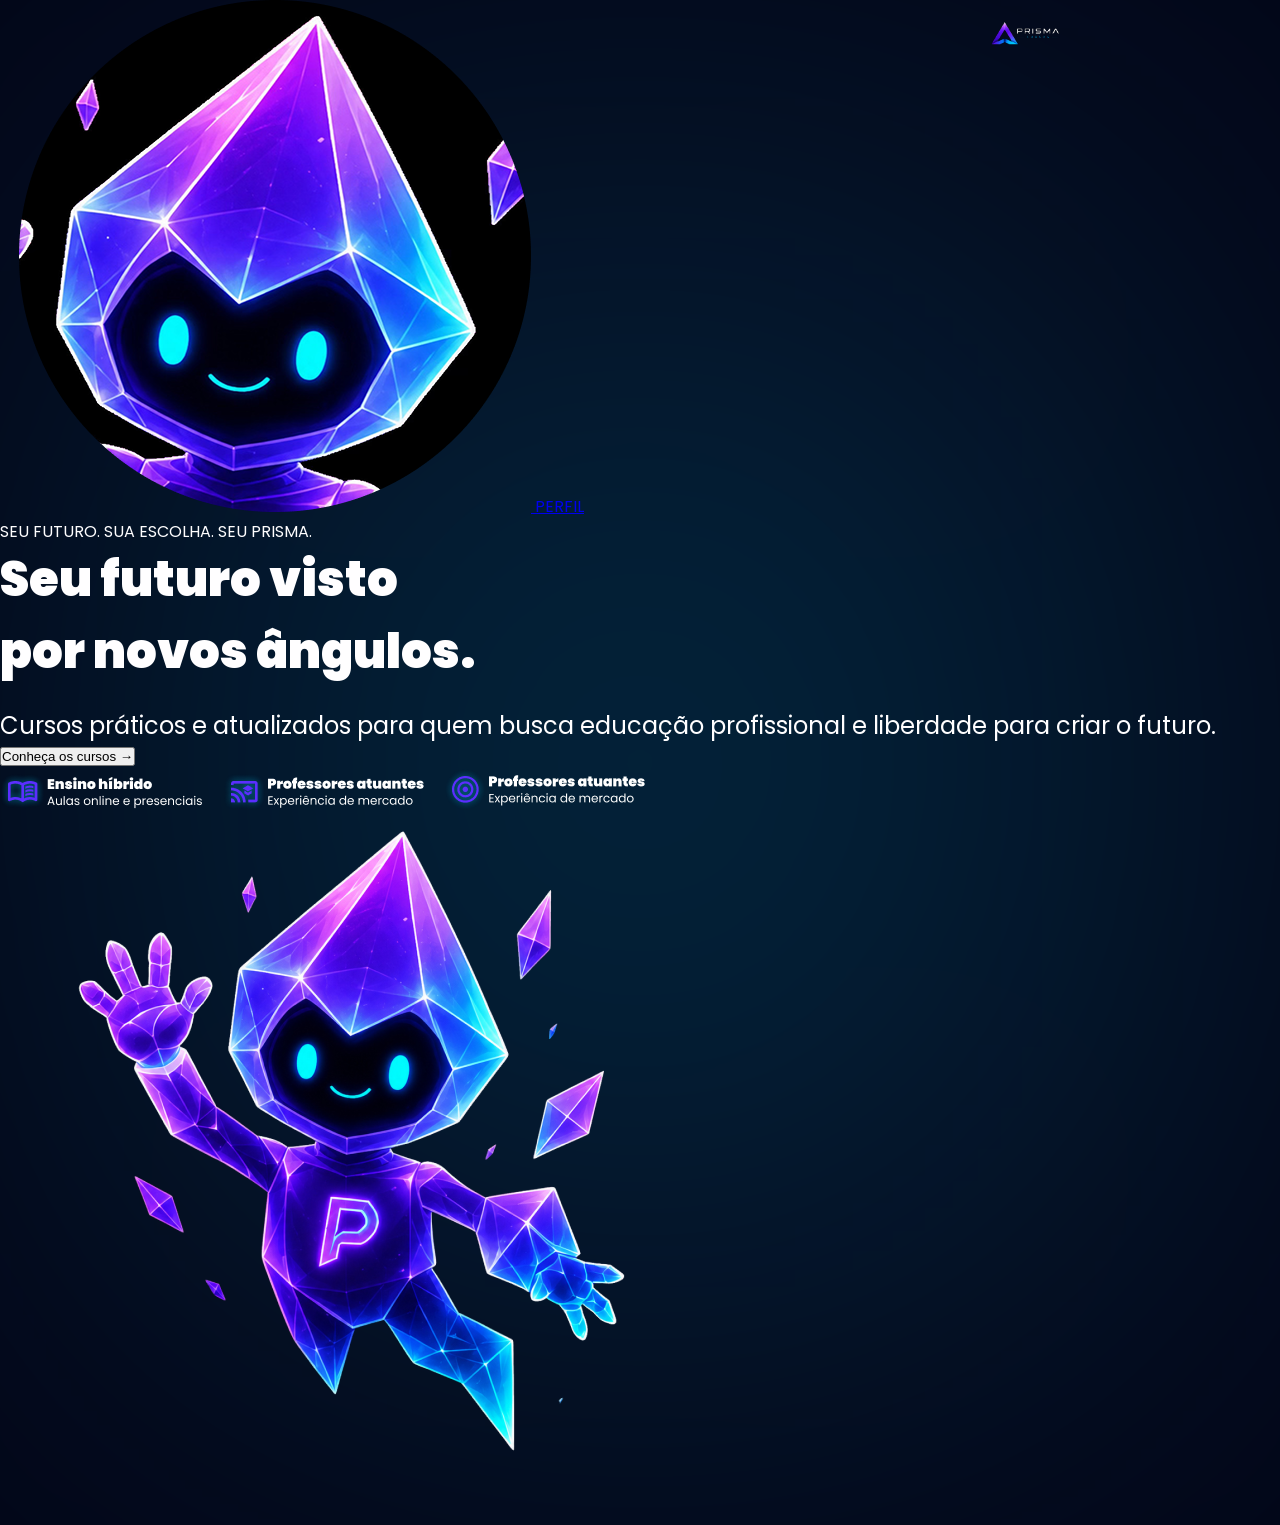
<file: index.html>
<!doctype html>
<html lang="pt-BR">
  <head>
    <meta charset="UTF-8" />
    <meta name="viewport" content="width=device-width, initial-scale=1.0" />

    <link rel="preconnect" href="https://fonts.googleapis.com" />
    <link rel="preconnect" href="https://fonts.gstatic.com" crossorigin />

    <link
      href="https://fonts.googleapis.com/css2?family=Poppins:wght@100;200;300;400;500;600;700;800;900&display=swap"
      rel="stylesheet"
    />

    <title>Prisma Cursos</title>

    <link rel="stylesheet" href="./css/style.css" />
  </head>

  <body>
    <nav class="navbar">
      <img src="./assets/logoPrisma2.svg" alt="Logo Prisma" class="logo" />

      <ul class="nav-links">
        <li>
          <a href="./index.html"><u>Início</u></a>
        </li>
        <li>
          <a href="./html/cursos.html"><u>Cursos</u></a>
        </li>
        <li>
          <a href="./html/quemsomos.html"><u>Quem Somos?</u></a>
        </li>
        <li>
          <a href="./html/depoimentos.html"><u>Depoimentos</u></a>
        </li>
        <li>
          <a href="./html/contato.html"><u>Contato</u></a>
        </li>
      </ul>

      <div class="acoes-navbar">
        <a href="./html/inscricao.html" class="btn-matricula"
          >Faça sua matrícula</a
        >

        <a href="./html/perfil.html" class="btn-perfil">
          <img src="./assets/Ellipse_1.png" alt="Perfil" />
          <span>PERFIL</span>
        </a>
      </div>
    </nav>

    <main>
      <section class="inicio">
        <div class="texto-inicio">
          <div class="slogan">
            <span>SEU FUTURO. SUA ESCOLHA. SEU PRISMA.</span>
          </div>

          <h1>
            Seu futuro visto<br />
            por novos <span>ângulos.</span>
          </h1>

          <p>
            Cursos práticos e atualizados para quem busca educação profissional
            e liberdade para criar o futuro.
          </p>

          <button>Conheça os cursos →</button>
        </div>

        <div class="beneficios">
          <img src="./assets/icone-livro.png" alt="Ensino híbrido" />
          <img src="./assets/icone-professor.png" alt="Professores atuantes" />
          <img src="./assets/icone-alvo.png" alt="Duração flexível" />
        </div>

        <div class="mascote">
          <img src="./assets/mascote-prisma.png" alt="Mascote Prisma" />
        </div>
      </section>
    </main>
  </body>
</html>
</file>
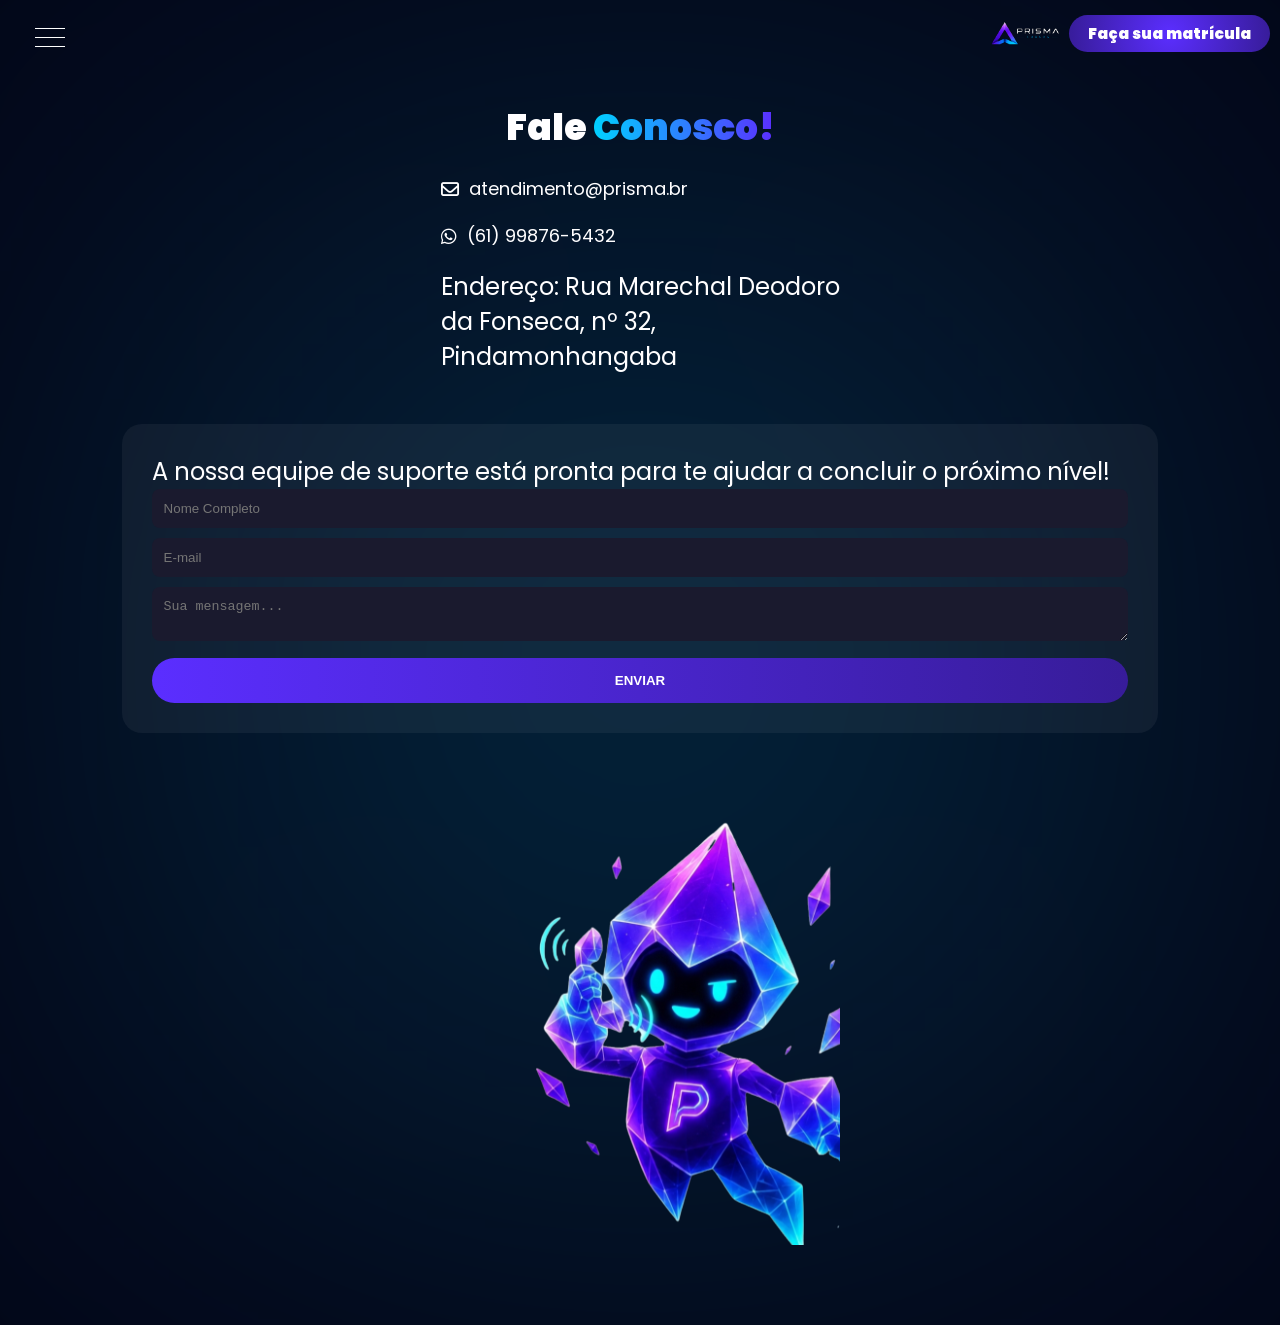
<file: Contato/Contato.html>
<!DOCTYPE html>
<html lang="pt-BR">
<head>
    <meta charset="UTF-8" />
    <meta name="viewport" content="width=device-width, initial-scale=1.0" />

    <link rel="preconnect" href="https://fonts.googleapis.com" />
    <link rel="preconnect" href="https://fonts.gstatic.com" crossorigin />
    <link href="https://fonts.googleapis.com/css2?family=Poppins:wght@400;500;600;700;900&display=swap" rel="stylesheet" />
    <link rel="stylesheet" href="https://cdnjs.cloudflare.com/ajax/libs/font-awesome/6.0.0/css/all.min.css">

    <link rel="stylesheet" href="style.css" />

    <title>Contato - Prisma Cursos</title>
</head>

<body>
    <nav class="navbar">
        <img src="assets/logoPrisma2.svg" alt="Logo Prisma" class="logo" />
        <ul class="nav-links">
            <li><a href="index.html"><u>Início</u></a></li>
            <li><a href="cursos.html"><u>Cursos</u></a></li>
            <li><a href="quemsomos.html"><u>Quem Somos?</u></a></li>
            <li><a href="depoimentos.html"><u>Depoimentos</u></a></li>
            <li><a href="contato.html"><u>Contato</u></a></li>
        </ul>
        <a href="#" class="btn-matricula"> Faça sua matrícula </a>
    </nav>

    <nav class="nav-mobile">
      <div class="menu-hamburguer">
        <div class="linha1"></div>
        <div class="linha2"></div>
        <div class="linha3"></div>
      </div> 

      <div class="menu-lista">
        <ul>
          <li><a href="index.html"> • Início</a></li>
          <li><a href="cursos.html"> • Cursos</a></li>
          <li><a href="quemsomos.html"> • Quem Somos?</a></li>
          <li><a href="depoimentos.html"> • Depoimentos</a></li>
          <li><a href="contato.html"> • Contato</a></li>
        </ul>
        <img src="../assets/logoPrisma2.svg" alt="Logo Prisma" class="logo-menu-ativo"/>
        <div class="botao-fechar">X
        </div>
        <div class="btn-matricula-mob">
          <a href="#"> Faça sua matrícula </a>
        </div>
      </div>
    </nav>
    <section class="contato-section">
        <div class="contato-container">
            
            <div class="contato-esquerda">
                <h1 class="titulo-fale">Fale <span class="destaque-gradiente">Conosco!</span></h1>
                <ul class="info-lista">
                    <li><i class="fa-regular fa-envelope icone-contato"></i> <span>atendimento@prisma.br</span></li>
                    <li><i class="fa-brands fa-whatsapp icone-contato"></i> <span>(61) 99876-5432</span></li>
                    <li class="endereco-item">
                        <p><span class="texto-ciano">Endereço:</span> Rua Marechal Deodoro<br>da Fonseca, nº 32,<br>Pindamonhangaba</p>
                    </li>
                </ul>
            </div>

            <div class="contato-centro">
                <div class="contato-form-box">
                    <p class="form-descricao">A nossa equipe de suporte está pronta para te ajudar a concluir o próximo nível!</p>
                    <form action="#" method="POST" class="form-estilizado">
                        <input type="text" name="nome" placeholder="Nome Completo" required>
                        <input type="email" name="email" placeholder="E-mail" required>
                        <textarea name="mensagem" placeholder="Sua mensagem..." required></textarea>
                        <button type="submit" class="btn-enviar">ENVIAR</button>
                    </form>
                </div>
            </div>

            <div class="contato-direita">
    
            </div>
              <img src="assets/mascoteContato 1.svg" alt="Mascote Prisma Cursos" class="mascote-img">
        </div>
    </section>

    <script>
      const hamburguer = document.querySelector(".menu-hamburguer");
      const menu = document.querySelector(".menu-lista");
      const fechar = document.querySelector(".botao-fechar");

      hamburguer.addEventListener("click", () => {
        menu.classList.toggle("ativo");
      });

      fechar.addEventListener("click", () => {
        menu.classList.remove("ativo");
      });
    </script>
</body>
</html>
</file>
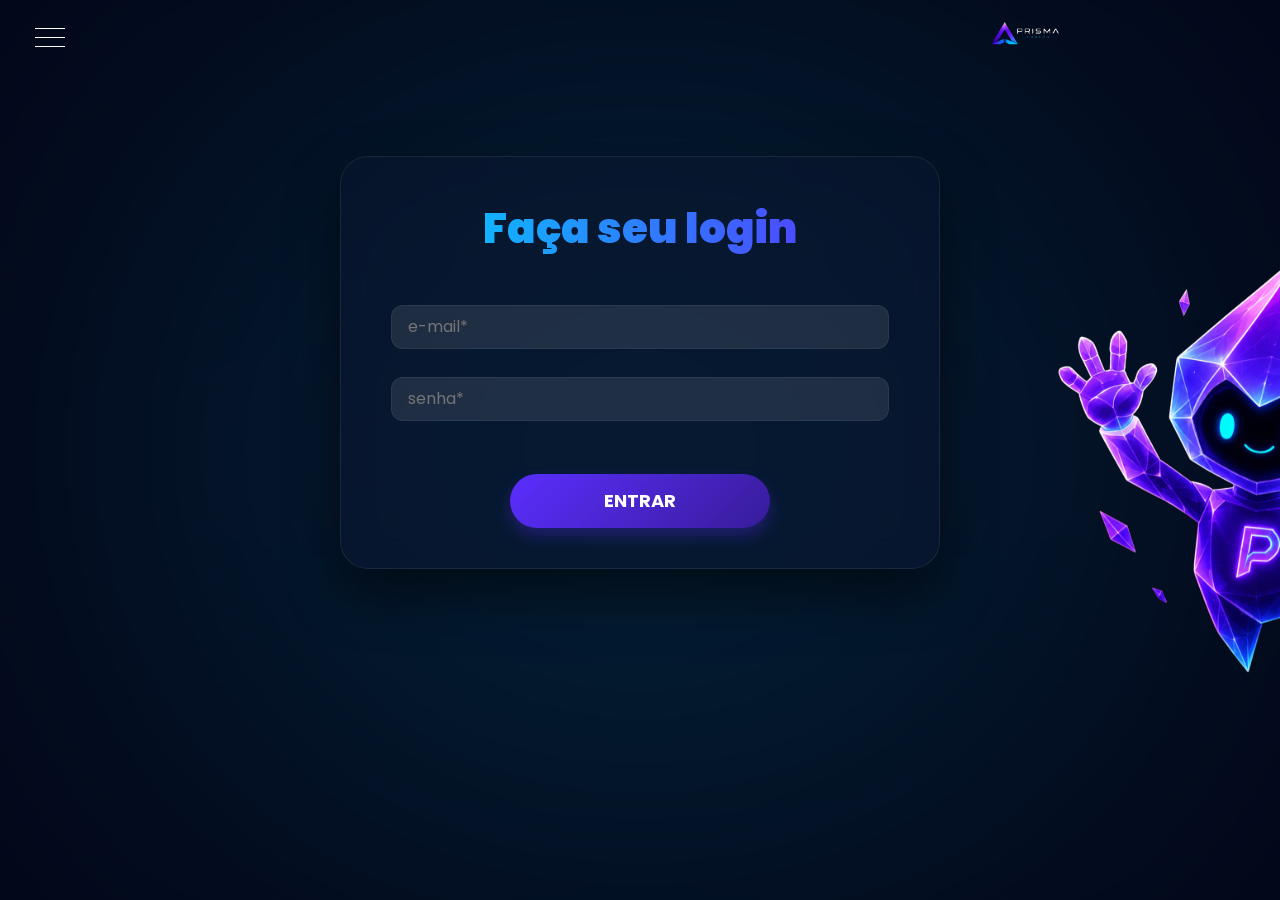
<file: html/barra-de-nav.html>
<!doctype html>
<html lang="pt-BR">
  <head>
    <meta charset="UTF-8" />
    <meta name="viewport" content="width=device-width, initial-scale=1.0" />

    <link rel="preconnect" href="https://fonts.googleapis.com" />
    <link rel="preconnect" href="https://fonts.gstatic.com" crossorigin />
    <link
      href="https://fonts.googleapis.com/css2?family=Poppins:wght@400;500;600;700;900&display=swap"
      rel="stylesheet"
    />

    <link rel="stylesheet" href="../css/style.css" />

    <title>Navbar Prisma</title>
  </head>

  <body>
    
    
    <nav class="navbar">

      <img src="../assets/logoPrisma2.svg" alt="Logo Prisma" class="logo" />

      <ul class="nav-links">
        <li><a href="index.html"><u>Início</u></a></li>
        <li><a href="cursos.html"><u>Cursos</u></a></li>
        <li><a href="quemsomos.html"><u>Quem Somos?</u></a></li>
        <li><a href="depoimentos.html"><u>Depoimentos</u></a></li>
        <li><a href="contato.html"><u>Contato</u></a></li>
      </ul>

      <a href="#" class="btn-matricula"> Faça sua matrícula </a>

    </nav>

    <nav class="nav-mobile">
      <div class="menu-hamburguer">
        <div class="linha1"></div>
        <div class="linha2"></div>
        <div class="linha3"></div>
      </div> 

      <div class="menu-lista">
        <ul>
          <li><a href="index.html"> • Início</a></li>
          <li><a href="cursos.html"> • Cursos</a></li>
          <li><a href="quemsomos.html"> • Quem Somos?</a></li>
          <li><a href="depoimentos.html"> • Depoimentos</a></li>
          <li><a href="contato.html"> • Contato</a></li>
        </ul>
        <img src="../assets/logoPrisma2.svg" alt="Logo Prisma" class="logo-menu-ativo"/>
        <div class="botao-fechar">X
        </div>
        <div class="btn-matricula-mob">
          <a href="#"> Faça sua matrícula </a>
        </div>
      </div>
    </nav>

    <script>
      const hamburguer = document.querySelector(".menu-hamburguer");
      const menu = document.querySelector(".menu-lista");
      const fechar = document.querySelector(".botao-fechar");

      hamburguer.addEventListener("click", () => {
      menu.classList.toggle("ativo");

      fechar.addEventListener("click", () => {
      menu.classList.remove("ativo");
    });
    });
    </script>
<main class="login-wrapper">
    
    <div class="card-login">
      <h2 class="titulo-login">Faça seu login</h2>
      
      <form class="form-login">
        <div class="input-group">
          <input type="email" placeholder="e-mail*" required>
        </div>
        
        <div class="input-group">
          <input type="password" placeholder="senha*" required>
        </div>
        
        <button type="submit" class="btn-entrar">ENTRAR</button>
      </form>
    </div>

    <img src="../assets/mascotePrisma 3.svg" alt="Mascote Prisma" class="mascote-login">

  </main>
  </body>
</html>
</file>
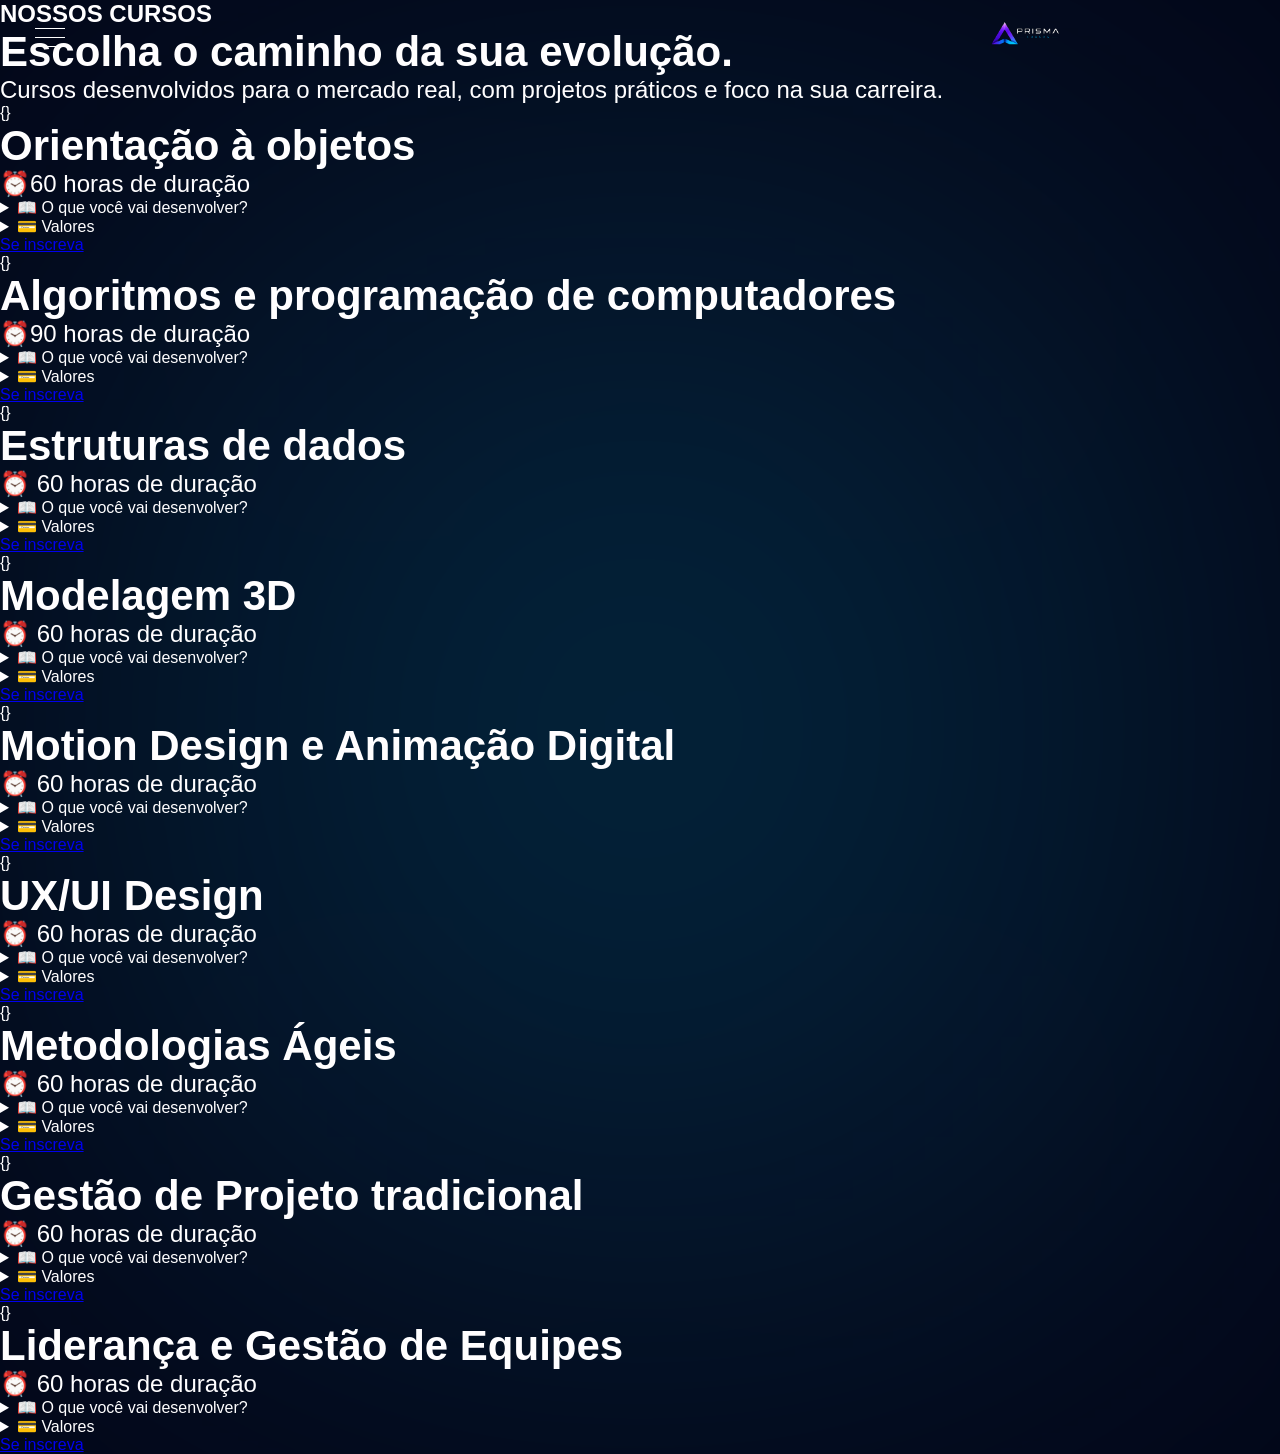
<file: html/cursos.html>
<!DOCTYPE html>
<html lang="en">
<head>
    <meta charset="UTF-8">
    <meta name="viewport" content="width=device-width, initial-scale=1.0">

    <title>Nossos cursos - Prisma Cursos</title>

    <link rel="stylesheet" href="../css/style.css">
</head>
<body>
     <nav class="navbar">

      <img src="../assets/logoPrisma2.svg" alt="Logo Prisma" class="logo" />

      <ul class="nav-links">
        <li><a href="index.html"><u>Início</u></a></li>
        <li><a href="cursos.html"><u>Cursos</u></a></li>
        <li><a href="quemsomos.html"><u>Quem Somos?</u></a></li>
        <li><a href="depoimentos.html"><u>Depoimentos</u></a></li>
        <li><a href="contato.html"><u>Contato</u></a></li>
      </ul>

      <a href="#" class="btn-matricula"> Faça sua matrícula </a>

    </nav>

    <nav class="nav-mobile">
      <div class="menu-hamburguer">
        <div class="linha1"></div>
        <div class="linha2"></div>
        <div class="linha3"></div>
      </div> 

      <div class="menu-lista">
        <ul>
          <li><a href="index.html"> • Início</a></li>
          <li><a href="cursos.html"> • Cursos</a></li>
          <li><a href="quemsomos.html"> • Quem Somos?</a></li>
          <li><a href="depoimentos.html"> • Depoimentos</a></li>
          <li><a href="contato.html"> • Contato</a></li>
        </ul>
        <img src="../assets/logoPrisma2.svg" alt="Logo Prisma" class="logo-menu-ativo"/>
        <div class="botao-fechar">X
        </div>
        <div class="btn-matricula-mob">
          <a href="#"> Faça sua matrícula </a>
        </div>
      </div>
    </nav>

    <script>
      const hamburguer = document.querySelector(".menu-hamburguer");
      const menu = document.querySelector(".menu-lista");
      const fechar = document.querySelector(".botao-fechar");

      hamburguer.addEventListener("click", () => {
      menu.classList.toggle("ativo");

      fechar.addEventListener("click", () => {
      menu.classList.remove("ativo");
    });
    });
    </script>
    <div class="titulos-pagina-cursos">
        <div class="lado-esquerdo">
            <h2>NOSSOS CURSOS</h2>
            <h3>Escolha o  caminho da sua <span class="gradiente-legal">evolução.</span></h3>
        </div>
        <div class="lado-direito">
            <p class="desc-pagina-cursos">Cursos desenvolvidos para o mercado real, com projetos práticos e foco na sua carreira.</p>
        </div>
    </div>
    <div class="container-cursos">
        <div class="card">
            <div class="card-icone">{}</div>
            <div class="card-info">
            <h3>Orientação à objetos</h3>
                <p class="card-detalhe"><span class="icone-mini">⏰</span>60 horas de duração</p>
                
                <details class="card-dropdown">
                    <summary>
                        <span class="icone-mini">📖</span> O que você vai desenvolver?
                    </summary>
                    <div class="dropdown-conteudo">
                        Além de dominar a lógica de programação avançada, você será capaz de estruturar sistemas complexos com código limpo e reutilizável. O curso foca em boas práticas de engenharia de software para que você desenvolva aplicações prontas para o mercado.
                    </div>
                </details>
                
                <details class="card-dropdown">
                    <summary>
                        <span class="icone-mini">💳</span> Valores
                    </summary>
                    <div class="dropdown-conteudo">
                        <p>Até 50% de bolsa em todo o curso nas mensalidades abaixo, conforme o Manual do Candidato.</p>
                        <strong class="preco-destaque">R$ 197,90 ou 12x de R$ 19,70</strong>
                    </div>
                </details>
            </div>
            <a href="inscricao.html" class="btn-cursos">Se inscreva</a> 

        </div>
        <div class="card">
            <div class="card-icone">{}</div>
            <div class="card-info">
            <h3>Algoritmos e programação de computadores</h3>
                <p class="card-detalhe"><span class="icone-mini">⏰</span>90 horas de duração</p>
                
                <details class="card-dropdown">
                    <summary>
                        <span class="icone-mini">📖</span> O que você vai desenvolver?
                    </summary>
                    <div class="dropdown-conteudo">
                        Dê o seu primeiro passo no mundo da tecnologia. Neste curso, você vai transformar lógica pura em código estruturado, dominando as ferramentas essenciais que fazem qualquer software funcionar.
                    </div>
                </details>
                
                <details class="card-dropdown">
                    <summary>
                        <span class="icone-mini">💳</span> Valores
                    </summary>
                    <div class="dropdown-conteudo">
                        <p>Até 50% de bolsa em todo o curso nas mensalidades abaixo, conforme o Manual do Candidato.</p>
                        <strong class="preco-destaque">R$ 278,90 ou 12x de R$ 27,80</strong>
                    </div>
                </details>
            </div>
            <a href="inscricao.html" class="btn-cursos">Se inscreva</a> 
        </div>
        <div class="card">
            <div class="card-icone">{}</div>
            <div class="card-info">
            <h3>Estruturas de dados</h3>
                <p class="card-detalhe"><span class="icone-mini">⏰</span> 60 horas de duração</p>
                
                <details class="card-dropdown">
                    <summary>
                        <span class="icone-mini">📖</span> O que você vai desenvolver?
                    </summary>
                    <div class="dropdown-conteudo">
                        O segredo por trás dos softwares de alta performance. Desenvolva habilidades avançadas de manipulação de dados, dominando as técnicas e estruturas mais exigidas em processos seletivos de grandes empresas de tecnologia.
                    </div>
                </details>
                
                <details class="card-dropdown">
                    <summary>
                        <span class="icone-mini">💳</span> Valores
                    </summary>
                    <div class="dropdown-conteudo">
                        <p>Até 50% de bolsa em todo o curso nas mensalidades abaixo, conforme o Manual do Candidato.</p>
                        <strong class="preco-destaque">R$ 197,90 ou 12x de R$ 19,70</strong>
                    </div>
                </details>
            </div>
            <a href="inscricao.html" class="btn-cursos">Se inscreva</a> 
        </div>
        <div class="card">
            <div class="card-icone">{}</div>
            <div class="card-info">
            <h3>Modelagem 3D</h3>
                <p class="card-detalhe"><span class="icone-mini">⏰</span> 60 horas de duração</p>
                
                <details class="card-dropdown">
                    <summary>
                        <span class="icone-mini">📖</span> O que você vai desenvolver?
                    </summary>
                    <div class="dropdown-conteudo">
                        Dê vida às suas ideias no ambiente tridimensional. Você vai aprender a criar personagens, cenários e objetos do zero, aplicando texturas, iluminação e movimentos realistas.
                    </div>
                </details>
                
                <details class="card-dropdown">
                    <summary>
                        <span class="icone-mini">💳</span> Valores
                    </summary>
                    <div class="dropdown-conteudo">
                        <p>Até 50% de bolsa em todo o curso nas mensalidades abaixo, conforme o Manual do Candidato.</p>
                        <strong class="preco-destaque">R$ 397,00 ou 12x de R$ 39,70</strong>
                    </div>
                </details>
            </div>
            <a href="inscricao.html" class="btn-cursos">Se inscreva</a> 
        </div>
        <div class="card">
            <div class="card-icone">{}</div>
            <div class="card-info">
            <h3>Motion Design e Animação Digital</h3>
                <p class="card-detalhe"><span class="icone-mini">⏰</span> 60 horas de duração</p>
                
                <details class="card-dropdown">
                    <summary>
                        <span class="icone-mini">📖</span> O que você vai desenvolver?
                    </summary>
                    <div class="dropdown-conteudo">
                        Domine a arte de contar histórias com movimento. Prepare-se para o mercado criando vídeos envolventes para redes sociais e animando interfaces de aplicativos (como protótipos desenhados no Figma) com acabamento profissional.
                    </div>
                </details>
                
                <details class="card-dropdown">
                    <summary>
                        <span class="icone-mini">💳</span> Valores
                    </summary>
                    <div class="dropdown-conteudo">
                        <p>Até 50% de bolsa em todo o curso nas mensalidades abaixo, conforme o Manual do Candidato.</p>
                        <strong class="preco-destaque">R$ 197,90 ou 12x de R$ 19,70</strong>
                    </div>
                </details>
            </div>
            <a href="inscricao.html" class="btn-cursos">Se inscreva</a> 
        </div>
        <div class="card">
            <div class="card-icone">{}</div>
            <div class="card-info">
            <h3>UX/UI Design</h3>
                <p class="card-detalhe"><span class="icone-mini">⏰</span> 60 horas de duração</p>
                
                <details class="card-dropdown">
                    <summary>
                        <span class="icone-mini">📖</span> O que você vai desenvolver?
                    </summary>
                    <div class="dropdown-conteudo">
                       Aprenda a criar interfaces bonitas e intuitivas. Você vai mapear a jornada do usuário e projetar aplicativos e sites que não apenas parecem iníeis, mas que entregam uma experiência fluida e acessível.
                    </div>
                </details>
                
                <details class="card-dropdown">
                    <summary>
                        <span class="icone-mini">💳</span> Valores
                    </summary>
                    <div class="dropdown-conteudo">
                        <p>Até 50% de bolsa em todo o curso nas mensalidades abaixo, conforme o Manual do Candidato.</p>
                        <strong class="preco-destaque">R$ 297,00 ou 12x de R$ 29,70</strong>
                    </div>
                </details>
            </div>
            <a href="inscricao.html" class="btn-cursos">Se inscreva</a>  
        </div>
        <div class="card">
            <div class="card-icone">{}</div>
            <div class="card-info">
            <h3>Metodologias Ágeis</h3>
                <p class="card-detalhe"><span class="icone-mini">⏰</span> 60 horas de duração</p>
                
                <details class="card-dropdown">
                    <summary>
                        <span class="icone-mini">📖</span> O que você vai desenvolver?
                    </summary>
                    <div class="dropdown-conteudo">
                        Aprenda a gerenciar projetos e entregar resultados mais rápido. Você vai dominar frameworks ágeis para organizar equipes, otimizar processos e garantir a qualidade e a velocidade em cada entrega.
                    </div>
                </details>
                
                <details class="card-dropdown">
                    <summary>
                        <span class="icone-mini">💳</span> Valores
                    </summary>
                    <div class="dropdown-conteudo">
                        <p>Até 50% de bolsa em todo o curso nas mensalidades abaixo, conforme o Manual do Candidato.</p>
                        <strong class="preco-destaque">R$ 297,00 ou 12x de R$ 29,70</strong>
                    </div>
                </details>
            </div>
            <a href="inscricao.html" class="btn-cursos">Se inscreva</a> 
        </div>
        <div class="card">
            <div class="card-icone">{}</div>
            <div class="card-info">
            <h3>Gestão de Projeto tradicional</h3>
                <p class="card-detalhe"><span class="icone-mini">⏰</span> 60 horas de duração</p>
                
                <details class="card-dropdown">
                    <summary>
                        <span class="icone-mini">📖</span> O que você vai desenvolver?
                    </summary>
                    <div class="dropdown-conteudo">
                       Domine o padrão clássico da gestão de projetos. Ideal para cenários de alta complexidade técnica e orçamentos fixos, você vai aprender a mapear riscos, alocar recursos e criar uma base documental sólida antes de iniciar a execução.
                    </div>
                </details>
                
                <details class="card-dropdown">
                    <summary>
                        <span class="icone-mini">💳</span> Valores
                    </summary>
                    <div class="dropdown-conteudo">
                        <p>Até 50% de bolsa em todo o curso nas mensalidades abaixo, conforme o Manual do Candidato.</p>
                        <strong class="preco-destaque">R$ 297,00 ou 12x de R$ 29,70</strong>
                    </div>
                </details>
            </div>
            <a href="inscricao.html" class="btn-cursos">Se inscreva</a> 
        </div>
        <div class="card">
            <div class="card-icone">{}</div>
            <div class="card-info">
            <h3>Liderança e Gestão de Equipes</h3>
                <p class="card-detalhe"><span class="icone-mini">⏰</span> 60 horas de duração</p>
                
                <details class="card-dropdown">
                    <summary>
                        <span class="icone-mini">📖</span> O que você vai desenvolver?
                    </summary>
                    <div class="dropdown-conteudo">
                        Domine a arte da liderança estratégica. O curso aborda desde a inteligência emocional e comunicação não-violenta até técnicas de engajamento para estruturar times de alta performance, seja no mercado corporativo ou em organizações de alto impacto.
                    </div>
                </details>
                
                <details class="card-dropdown">
                    <summary>
                        <span class="icone-mini">💳</span> Valores
                    </summary>
                    <div class="dropdown-conteudo">
                        <p>Até 50% de bolsa em todo o curso nas mensalidades abaixo, conforme o Manual do Candidato.</p>
                        <strong class="preco-destaque">R$ 297,00 ou 12x de R$ 29,70</strong>
                    </div>
                </details>
            </div>
            <a href="inscricao.html" class="btn-cursos">Se inscreva</a> 
        </div>
    </div>
    
</body>
</html>
</file>
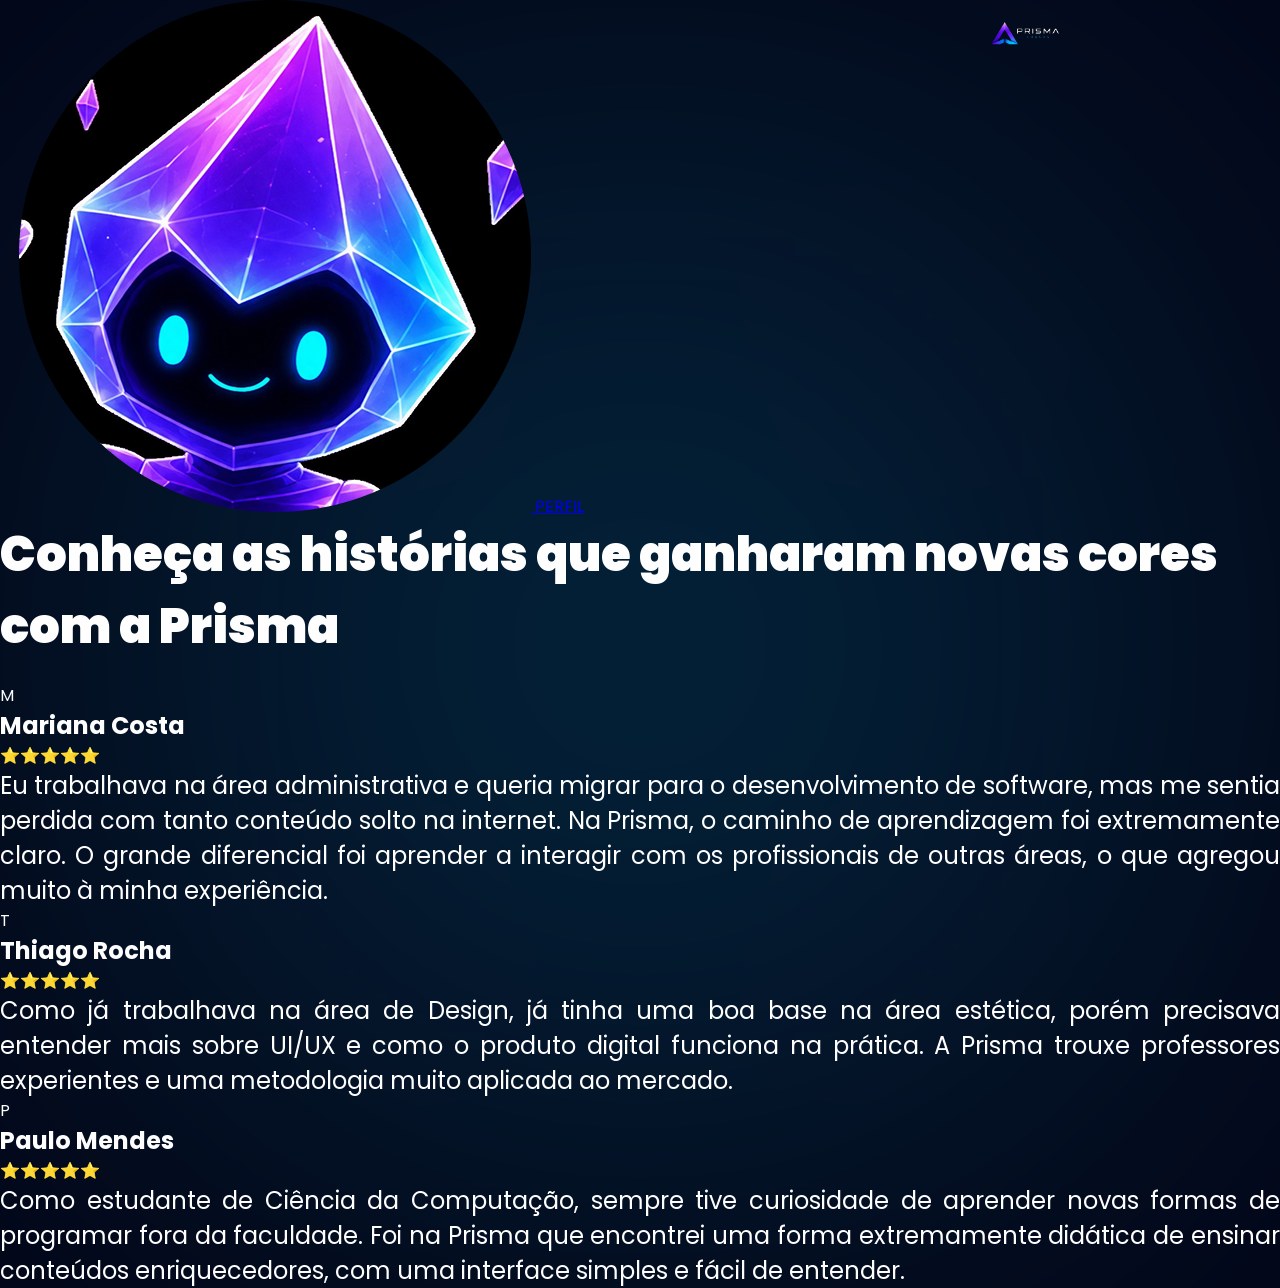
<file: html/depoimentos.html>
<!DOCTYPE html>
<html lang="pt-BR">
<head>
    <meta charset="UTF-8">
    <meta name="viewport" content="width=device-width, initial-scale=1.0">

    <link rel="preconnect" href="https://fonts.googleapis.com">
    <link rel="preconnect" href="https://fonts.gstatic.com" crossorigin>

    <link
        href="https://fonts.googleapis.com/css2?family=Poppins:wght@100;200;300;400;500;600;700;800;900&display=swap"
        rel="stylesheet"
    >

    <link rel="stylesheet" href="../css/style.css">

    <title>Depoimentos - Prisma Cursos</title>
</head>

<body>

    <nav class="navbar">
        <img src="../assets/logoPrisma2.svg" alt="Logo Prisma" class="logo">

        <ul class="nav-links">
            <li><a href="../index.html">Início</a></li>
            <li><a href="./cursos.html">Cursos</a></li>
            <li><a href="./quemsomos.html">Quem Somos?</a></li>
            <li><a href="./depoimentos.html"><u>Depoimentos</u></a></li>
            <li><a href="./contato.html">Contato</a></li>
        </ul>

        <div class="acoes-navbar">
            <a href="#" class="btn-matricula">Faça sua matrícula</a>

            <a href="#" class="btn-perfil">
                <img src="../assets/Ellipse_1.png" alt="Perfil">
                <span>PERFIL</span>
            </a>
        </div>
    </nav>

    <section class="depoimentos">

        <h1 class="titulo-depoimentos">
            Conheça as histórias que ganharam novas cores com a Prisma
        </h1>

        <div class="card-depoimento">
            <div class="topo-card">

                <div class="avatar avatar-mariana">
                    M
                </div>

                <h2>Mariana Costa</h2>

                <div class="estrelas">
                    ⭐⭐⭐⭐⭐
                </div>

            </div>

            <p>
                Eu trabalhava na área administrativa e queria migrar para o
                desenvolvimento de software, mas me sentia perdida com tanto
                conteúdo solto na internet. Na Prisma, o caminho de aprendizagem
                foi extremamente claro. O grande diferencial foi aprender a
                interagir com os profissionais de outras áreas, o que agregou
                muito à minha experiência.
            </p>
        </div>

        <div class="card-depoimento">
            <div class="topo-card">

                <div class="avatar avatar-thiago">
                    T
                </div>

                <h2>Thiago Rocha</h2>

                <div class="estrelas">
                    ⭐⭐⭐⭐⭐
                </div>

            </div>

            <p>
                Como já trabalhava na área de Design, já tinha uma boa base na
                área estética, porém precisava entender mais sobre UI/UX e como
                o produto digital funciona na prática. A Prisma trouxe
                professores experientes e uma metodologia muito aplicada ao
                mercado.
            </p>
        </div>

        <div class="card-depoimento">
            <div class="topo-card">

                <div class="avatar avatar-paulo">
                    P
                </div>

                <h2>Paulo Mendes</h2>

                <div class="estrelas">
                    ⭐⭐⭐⭐⭐
                </div>

            </div>

            <p>
                Como estudante de Ciência da Computação, sempre tive curiosidade
                de aprender novas formas de programar fora da faculdade. Foi na
                Prisma que encontrei uma forma extremamente didática de ensinar
                conteúdos enriquecedores, com uma interface simples e fácil de
                entender.
            </p>
        </div>

    </section>

</body>
</html>
</file>
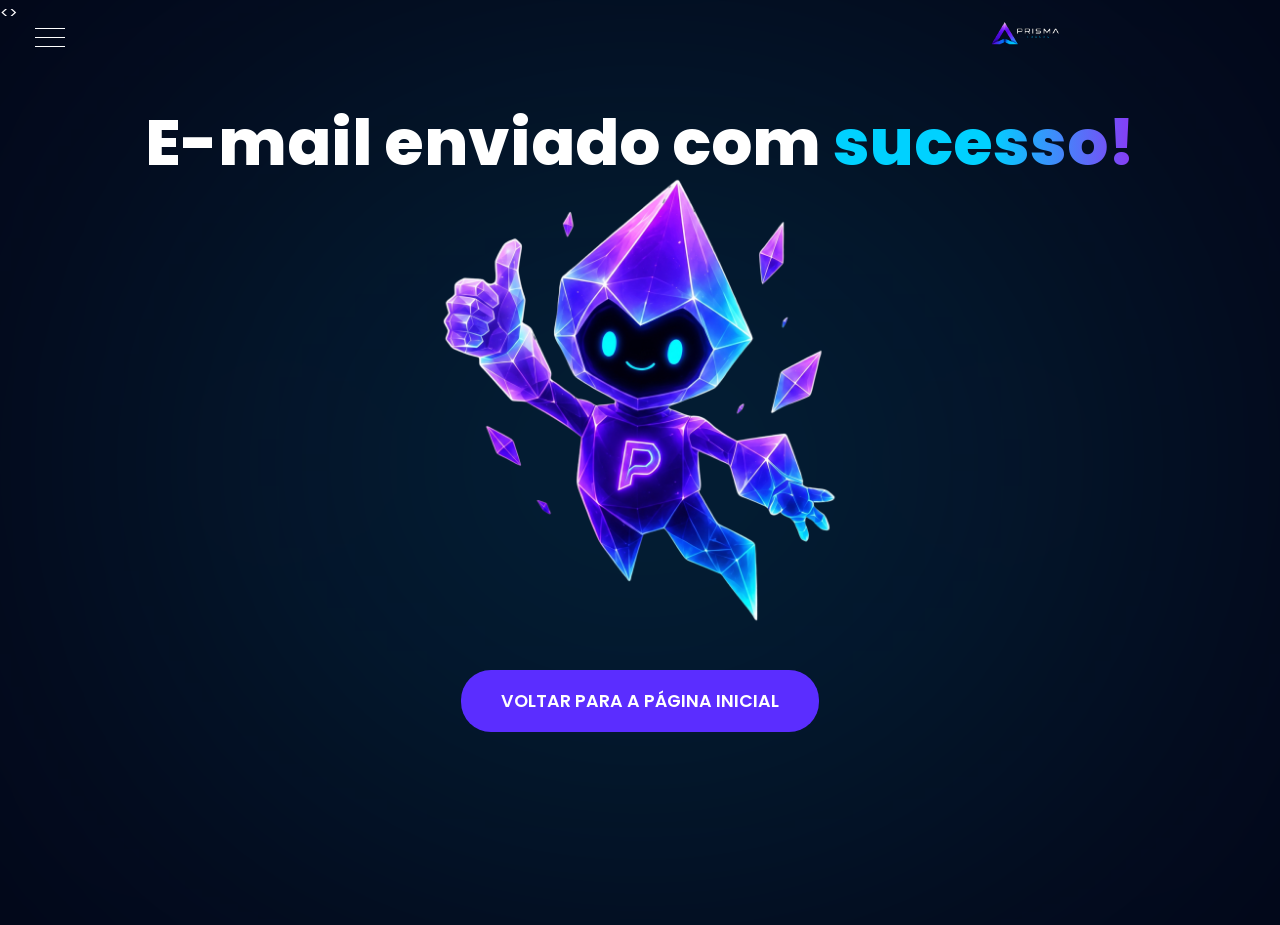
<file: html/email-enviado.html>
<!doctype html>
<html lang="pt-BR"> 

</html>  <head>
    <meta charset="UTF-8" />
    <meta name="viewport" content="width=device-width, initial-scale=1.0" />

    <link rel="preconnect" href="https://fonts.googleapis.com" />
    <link rel="preconnect" href="https://fonts.gstatic.com" crossorigin />

    <link
      href="https://fonts.googleapis.com/css2?family=Poppins:wght@400;500;600;700;900&display=swap"
      rel="stylesheet"
    />

    <link rel="stylesheet" href="../css/style.css" />

    <title>E-mail Enviado</title>
  </head>

  <>
    
    
    <nav class="navbar">

      <img src="../assets/logoPrisma2.svg" alt="Logo Prisma" class="logo" />

      <ul class="nav-links">
        <li><a href="index.html"><u>Início</u></a></li>
        <li><a href="cursos.html"><u>Cursos</u></a></li>
        <li><a href="quemsomos.html"><u>Quem Somos?</u></a></li>
        <li><a href="depoimentos.html"><u>Depoimentos</u></a></li>
        <li><a href="contato.html"><u>Contato</u></a></li>
      </ul>

      <a href="#" class="btn-matricula"> Faça sua matrícula </a>

    </nav>

    <nav class="nav-mobile">
      <div class="menu-hamburguer">
        <div class="linha1"></div>
        <div class="linha2"></div>
        <div class="linha3"></div>
      </div> 

      <div class="menu-lista">
        <ul>
          <li><a href="index.html"> • Início</a></li>
          <li><a href="cursos.html"> • Cursos</a></li>
          <li><a href="quemsomos.html"> • Quem Somos?</a></li>
          <li><a href="depoimentos.html"> • Depoimentos</a></li>
          <li><a href="contato.html"> • Contato</a></li>
        </ul>
        <img src="../assets/logoPrisma2.svg" alt="Logo Prisma" class="logo-menu-ativo"/>
        <div class="botao-fechar">X
        </div>
        <div class="btn-matricula-mob">
          <a href="#"> Faça sua matrícula </a>
        </div>
      </div>
    </nav>

    <script>
      const hamburguer = document.querySelector(".menu-hamburguer");
      const menu = document.querySelector(".menu-lista");
      const fechar = document.querySelector(".botao-fechar");

      hamburguer.addEventListener("click", () => {
      menu.classList.toggle("ativo");

      fechar.addEventListener("click", () => {
      menu.classList.remove("ativo");
    });
    });
    </script>

  <body>
    <body>
      <main class="success-page">
       
        <h1 class="success-title">
          E-mail enviado com
          <span>sucesso!</span>
        </h1>

        <img
          src="../assets/mascoteJoia_2.png"
          alt="Mascote Prisma"
          class="success-mascot"
        />

        <div class="success-buttons">
          <button class="btn-primary">VOLTAR PARA A PÁGINA INICIAL</button>
        </div>
      </main>
    </body>
  </body>
</html>
</file>
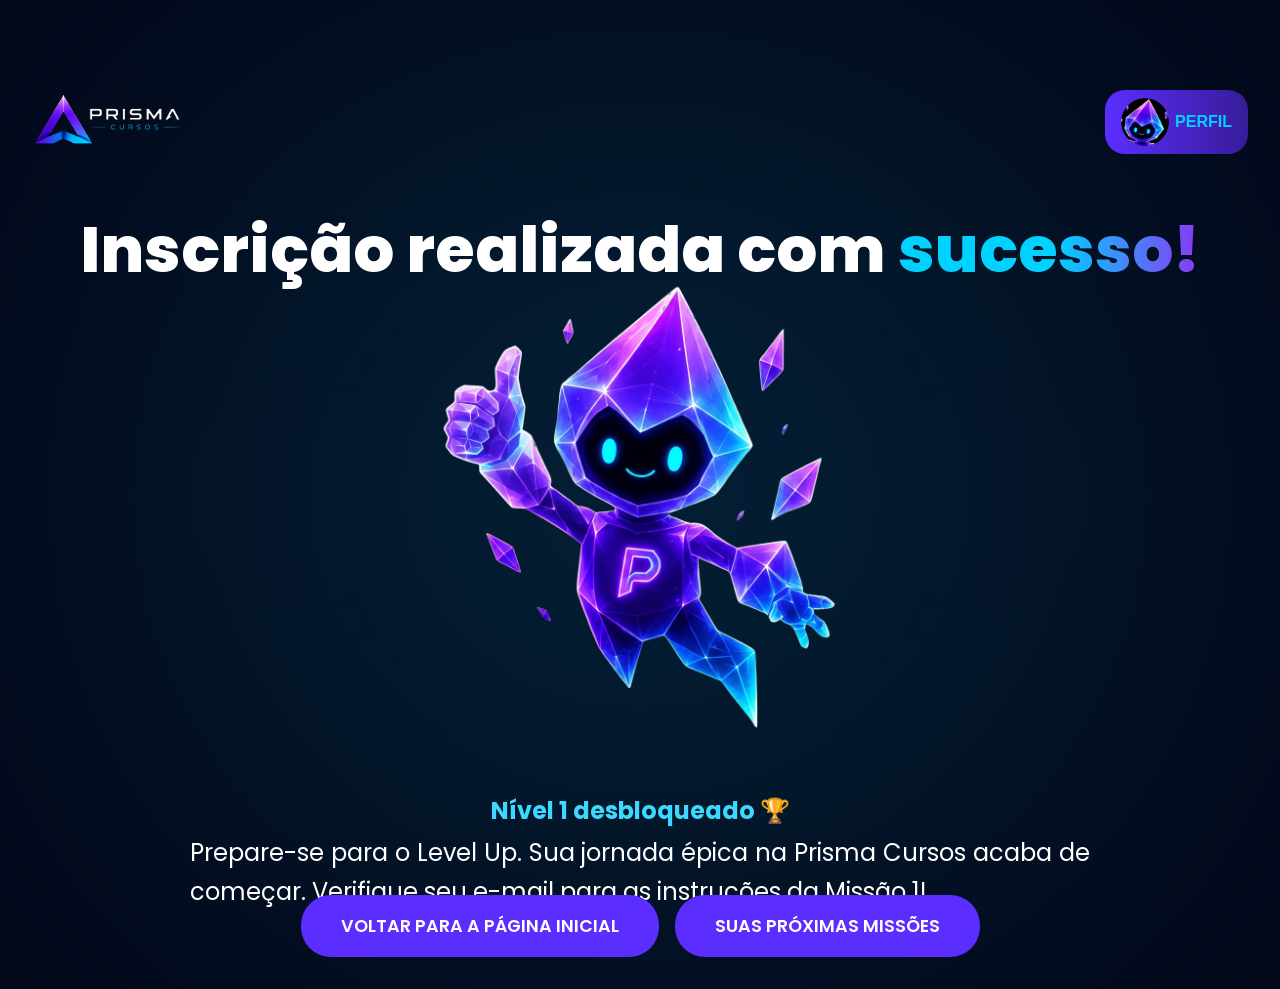
<file: html/inscricao-realizada.html>
<!doctype html>
<html lang="pt-BR">
  <head>
    <meta charset="UTF-8" />
    <meta name="viewport" content="width=device-width, initial-scale=1.0" />

    <link rel="preconnect" href="https://fonts.googleapis.com" />
    <link rel="preconnect" href="https://fonts.gstatic.com" crossorigin />

    <link
      href="https://fonts.googleapis.com/css2?family=Poppins:wght@400;500;600;700;900&display=swap"
      rel="stylesheet"
    />

    <link rel="stylesheet" href="../css/style.css" />

    <title>Inscrição Realizada</title>
  </head>

  <body>
    <body>
      <main class="success-page">
        <nav class="success-navbar">
          <img
            src="../assets/logoPrisma2.svg"
            alt="Logo Prisma"
            class="navbar-logo"
          />

      <ul class="nav-links">
        <li><a href="index.html"><u>Início</u></a></li>
        <li><a href="cursos.html"><u>Cursos</u></a></li>
        <li><a href="quemsomos.html"><u>Quem Somos?</u></a></li>
        <li><a href="depoimentos.html"><u>Depoimentos</u></a></li>
        <li><a href="contato.html"><u>Contato</u></a></li>
      </ul>

          <button class="perfil-btn">
            <img
              src="../assets/Ellipse_1.png"
              alt="Perfil"
              class="perfil-icon"
            />

            <span>PERFIL</span>
          </button>
        </nav>
        <h1 class="success-title">
          Inscrição realizada com
          <span>sucesso!</span>
        </h1>

        <img
          src="../assets/mascoteJoia_2.png"
          alt="Mascote Prisma"
          class="success-mascot"
        />

        <h2 class="success-subtitle">Nível 1 desbloqueado 🏆</h2>

        <p class="success-text">
          Prepare-se para o Level Up. Sua jornada épica na Prisma Cursos acaba
          de começar. Verifique seu e-mail para as instruções da Missão 1!
        </p>

        <div class="success-buttons">
          <button class="btn-primary">VOLTAR PARA A PÁGINA INICIAL</button>

          <button class="btn-primary">SUAS PRÓXIMAS MISSÕES</button>
        </div>
      </main>
    </body>
  </body>
</html>
</file>
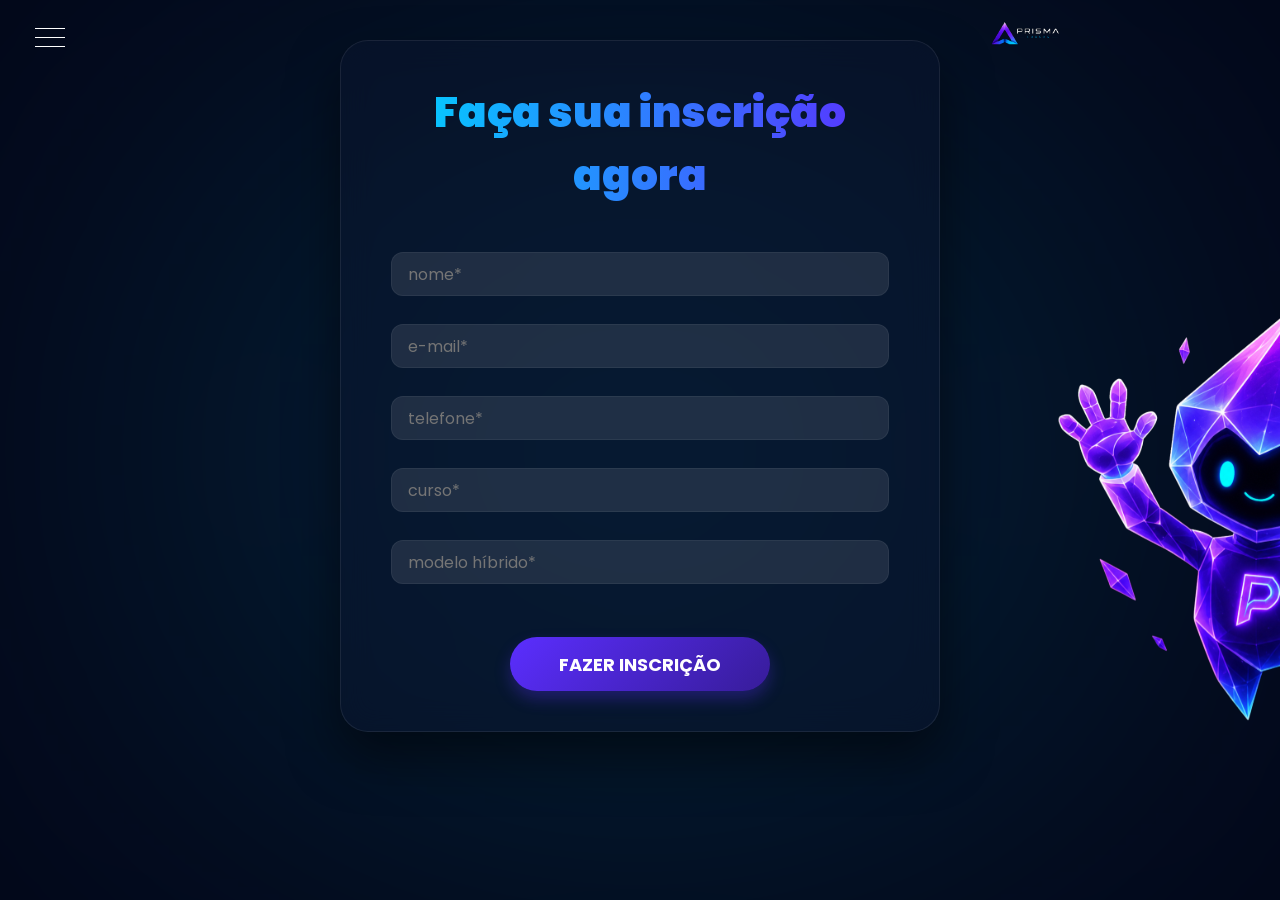
<file: html/inscricao.html>
<!doctype html>
<html lang="pt-BR">
  <head>
    <meta charset="UTF-8" />
    <meta name="viewport" content="width=device-width, initial-scale=1.0" />

    <link rel="preconnect" href="https://fonts.googleapis.com" />
    <link rel="preconnect" href="https://fonts.gstatic.com" crossorigin />
    <link
      href="https://fonts.googleapis.com/css2?family=Poppins:wght@400;500;600;700;900&display=swap"
      rel="stylesheet"
    />

    <link rel="stylesheet" href="../css/style.css" />

    <title>Navbar Prisma</title>
  </head>

  <body>
    
    
    <nav class="navbar">

      <img src="../assets/logoPrisma2.svg" alt="Logo Prisma" class="logo" />

      <ul class="nav-links">
        <li><a href="index.html"><u>Início</u></a></li>
        <li><a href="cursos.html"><u>Cursos</u></a></li>
        <li><a href="quemsomos.html"><u>Quem Somos?</u></a></li>
        <li><a href="depoimentos.html"><u>Depoimentos</u></a></li>
        <li><a href="contato.html"><u>Contato</u></a></li>
      </ul>

      <a href="#" class="btn-matricula"> Faça sua matrícula </a>

    </nav>

    <nav class="nav-mobile">
      <div class="menu-hamburguer">
        <div class="linha1"></div>
        <div class="linha2"></div>
        <div class="linha3"></div>
      </div> 

      <div class="menu-lista">
        <ul>
          <li><a href="index.html"> • Início</a></li>
          <li><a href="cursos.html"> • Cursos</a></li>
          <li><a href="quemsomos.html"> • Quem Somos?</a></li>
          <li><a href="depoimentos.html"> • Depoimentos</a></li>
          <li><a href="contato.html"> • Contato</a></li>
        </ul>
        <img src="../assets/logoPrisma2.svg" alt="Logo Prisma" class="logo-menu-ativo"/>
        <div class="botao-fechar">X
        </div>
        <div class="btn-matricula-mob">
          <a href="#"> Faça sua matrícula </a>
        </div>
      </div>
    </nav>

    <script>
      const hamburguer = document.querySelector(".menu-hamburguer");
      const menu = document.querySelector(".menu-lista");
      const fechar = document.querySelector(".botao-fechar");

      hamburguer.addEventListener("click", () => {
      menu.classList.toggle("ativo");

      fechar.addEventListener("click", () => {
      menu.classList.remove("ativo");
    });
    });
    </script>
<main class="inscricao-wrapper">
    
    <div class="card-inscricao">
      <h2 class="titulo-inscricao">Faça sua inscrição agora</h2>
      
      <form class="form-inscricao" action="inscricao-realizada.html" method="GET">
        <div class="input-group-inscricao">
          <input type="text" placeholder="nome*" required>
        </div>
        
        <div class="input-group-inscricao">
          <input type="email" placeholder="e-mail*" required>
        </div>

        <div class="input-group-inscricao">
          <input type="tel" placeholder="telefone*" required>
        </div>

        <div class="input-group-inscricao">
          <input type="curso" placeholder="curso*" required>
        </div>

        <div class="input-group-inscricao">
          <input type="modelo-hibrido" placeholder="modelo híbrido*" required>
        </div>
        
        <button type="submit" class="btn-entrar-inscricao">FAZER INSCRIÇÃO</button>
      </form>
    </div>

    <img src="../assets/mascotePrisma 3.svg" alt="Mascote Prisma" class="mascote-inscricao">

  </main>
  </body>
</html>
</file>
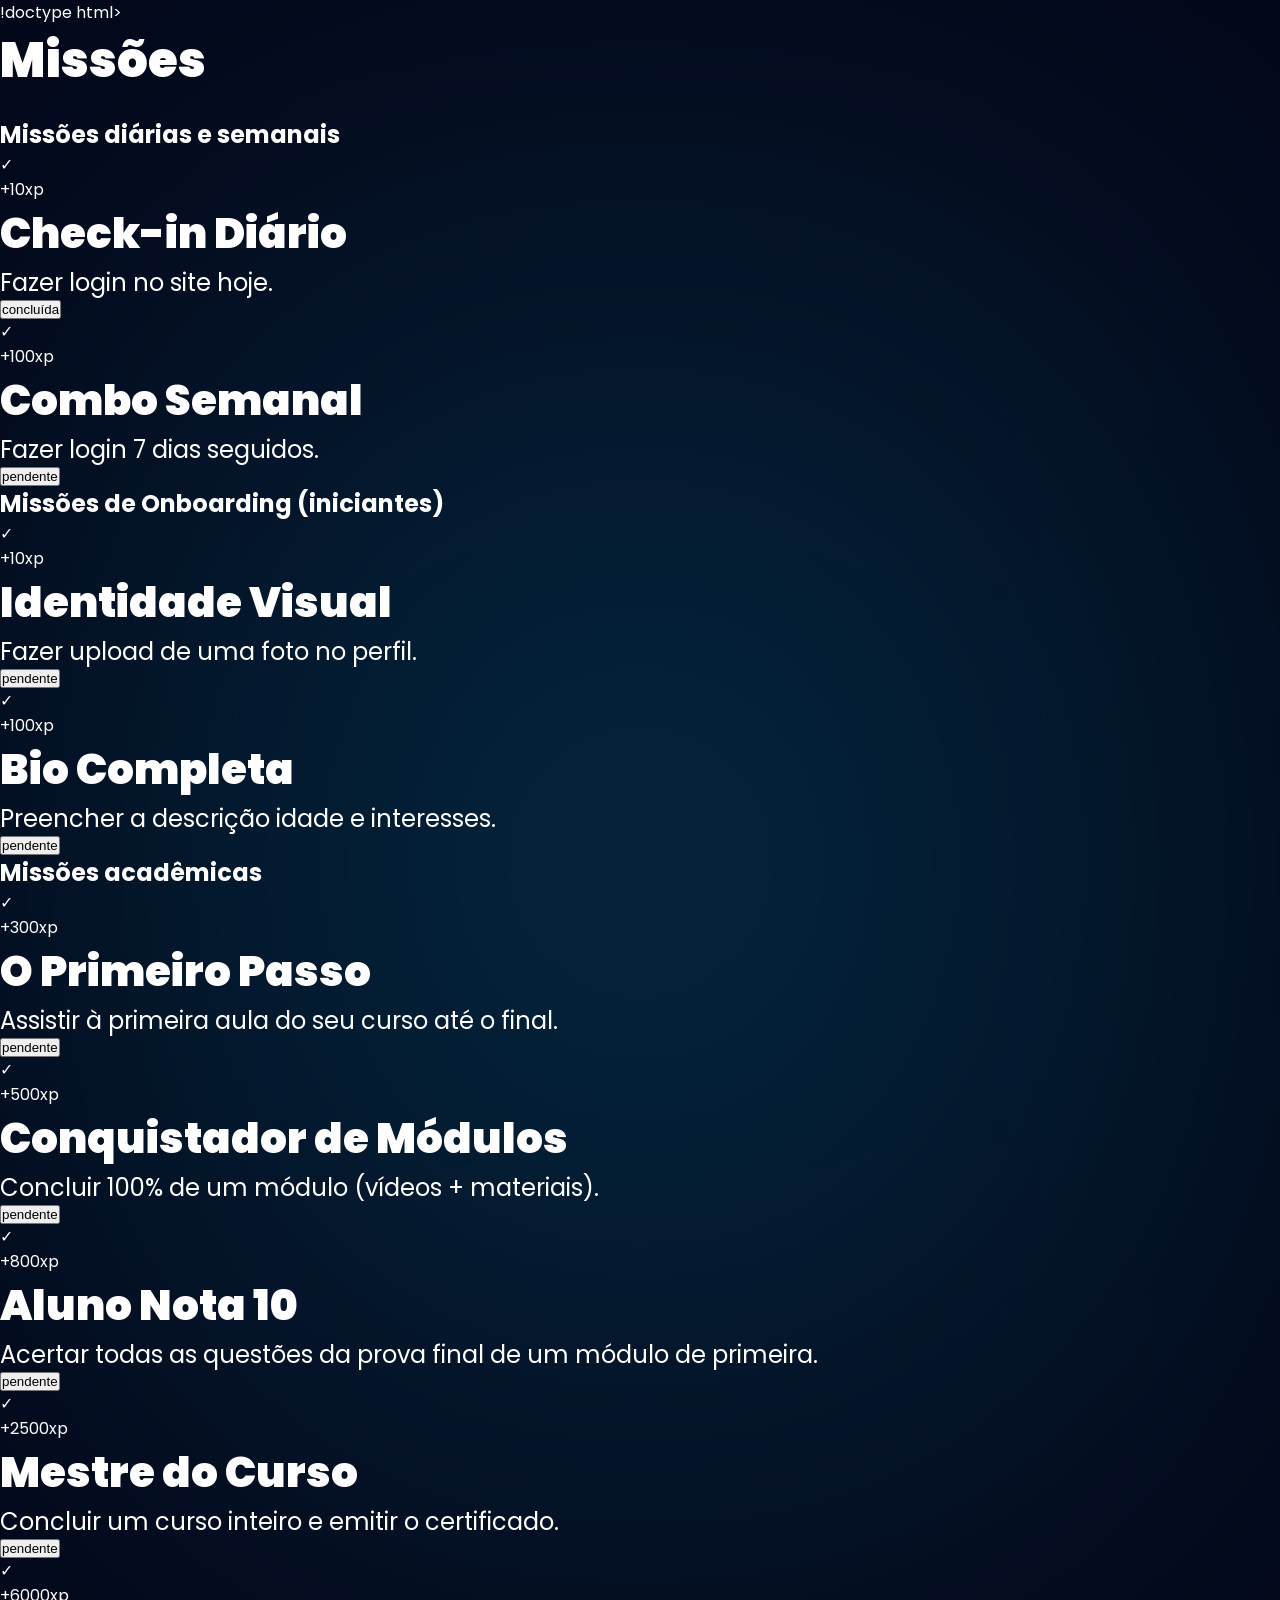
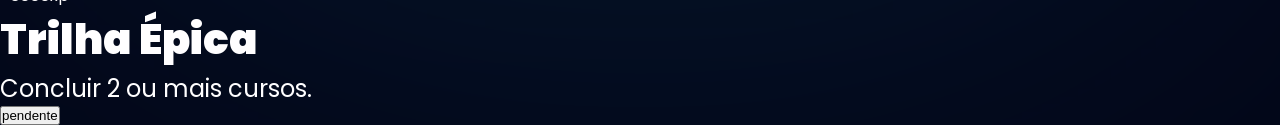
<file: html/missoes.html>
!doctype html>
<html lang="pt-BR">
  <head>
    <meta charset="UTF-8" />
    <meta name="viewport" content="width=device-width, initial-scale=1.0" />

    <link rel="preconnect" href="https://fonts.googleapis.com" />
    <link rel="preconnect" href="https://fonts.gstatic.com" crossorigin />
    <link
      href="https://fonts.googleapis.com/css2?family=Poppins:ital,wght@0,100;0,200;0,300;0,400;0,500;0,600;0,700;0,800;0,900;1,100;1,200;1,300;1,400;1,500;1,600;1,700;1,800;1,900&display=swap"
      rel="stylesheet"
    />

    <title>Quem Somos - Prisma Cursos</title>

    <link rel="stylesheet" href="../css/style.css" />
  </head>

  <body>
    <main class="container-missoes">
      <h1 class="titulo-pagina-missoes">Missões</h1>

      <section class="secao-missoes">
        <h2 class="titulo-missao">Missões diárias e semanais</h2>
        <div class="grid-missoes">
          <div class="card-missao">
            <div class="icone-missao">✓</div>
            <span class="xp">+10xp</span>
            <h3 class="titulo-card-missao">Check-in Diário</h3>
            <p class="desc-missao">Fazer login no site hoje.</p>
            <!-- Para o botão funcionar, é necessário adicionar a função JavaScript correspondente -->
            <button
              class="botao-concluido"
              data-missao="check-in-diario"
              onclick="alternarStatus(this)"
            >
              concluída
            </button>
          </div>

          <div class="card-missao">
            <div class="icone-missao">✓</div>
            <span class="xp">+100xp</span>
            <h3 class="titulo-card-missao">Combo Semanal</h3>
            <p class="desc-missao">Fazer login 7 dias seguidos.</p>
            <!-- Para o botão funcionar, é necessário adicionar a função JavaScript correspondente -->
            <button
              class="botao-pendente"
              data-missao="combo-semanal"
              onclick="alternarStatus(this)"
            >
              pendente
            </button>
          </div>
        </div>
      </section>

      <section class="secao-missoes">
        <h2 class="titulo-missao">Missões de Onboarding (iniciantes)</h2>
        <div class="grid-missoes">
          <div class="card-missao">
            <div class="icone-missao">✓</div>
            <span class="xp">+10xp</span>
            <h3 class="titulo-card-missao">Identidade Visual</h3>
            <p class="desc-missao">Fazer upload de uma foto no perfil.</p>
            <!-- Para o botão funcionar, é necessário adicionar a função JavaScript correspondente -->
            <button
              class="botao-pendente"
              data-missao="identidade-visual"
              onclick="alternarStatus(this)"
            >
              pendente
            </button>
          </div>

          <div class="card-missao">
            <div class="icone-missao">✓</div>
            <span class="xp">+100xp</span>
            <h3 class="titulo-card-missao">Bio Completa</h3>
            <p class="desc-missao">Preencher a descrição idade e interesses.</p>
            <!-- Para o botão funcionar, é necessário adicionar a função JavaScript correspondente -->
            <button
              class="botao-pendente"
              data-missao="bio-completa"
              onclick="alternarStatus(this)"
            >
              pendente
            </button>
          </div>
        </div>
      </section>

      <section class="secao-missoes">
        <h2 class="titulo-missao">Missões acadêmicas</h2>
        <div class="carrossel-container">
          <div class="carrossel-track">
            <div class="card-missao">
              <div class="icone-missao">✓</div>
              <span class="xp">+300xp</span>
              <h3 class="titulo-card-missao">O Primeiro Passo</h3>
              <p class="desc-missao">
                Assistir à primeira aula do seu curso até o final.
              </p>
              <!-- Para o botão funcionar, é necessário adicionar a função JavaScript correspondente -->
              <button
                class="botao-pendente"
                data-missao="primeiro-passo"
                onclick="alternarStatus(this)"
              >
                pendente
              </button>
            </div>

            <div class="card-missao">
              <div class="icone-missao">✓</div>
              <span class="xp">+500xp</span>
              <h3 class="titulo-card-missao">Conquistador de Módulos</h3>
              <p class="desc-missao">
                Concluir 100% de um módulo (vídeos + materiais).
              </p>
              <!-- Para o botão funcionar, é necessário adicionar a função JavaScript correspondente -->
              <button
                class="botao-pendente"
                data-missao="conquistador-de-modulos"
                onclick="alternarStatus(this)"
              >
                pendente
              </button>
            </div>

            <div class="card-missao">
              <div class="icone-missao">✓</div>
              <span class="xp">+800xp</span>
              <h3 class="titulo-card-missao">Aluno Nota 10</h3>
              <p class="desc-missao">
                Acertar todas as questões da prova final de um módulo de
                primeira.
              </p>
              <!-- Para o botão funcionar, é necessário adicionar a função JavaScript correspondente -->
              <button
                class="botao-pendente"
                data-missao="aluno-nota-10"
                onclick="alternarStatus(this)"
              >
                pendente
              </button>
            </div>

            <div class="card-missao">
              <div class="icone-missao">✓</div>
              <span class="xp">+2500xp</span>
              <h3 class="titulo-card-missao">Mestre do Curso</h3>
              <p class="desc-missao">
                Concluir um curso inteiro e emitir o certificado.
              </p>
              <!-- Para o botão funcionar, é necessário adicionar a função JavaScript correspondente -->
              <button
                class="botao-pendente"
                data-missao="mestre-do-curso"
                onclick="alternarStatus(this)"
              >
                pendente
              </button>
            </div>

            <div class="card-missao">
              <div class="icone-missao">✓</div>
              <span class="xp">+6000xp</span>
              <h3 class="titulo-card-missao">Trilha Épica</h3>
              <p class="desc-missao">Concluir 2 ou mais cursos.</p>
              <!-- Para o botão funcionar, é necessário adicionar a função JavaScript correspondente -->
              <button
                class="botao-pendente"
                data-missao="trilha-epica"
                onclick="alternarStatus(this)"
              >
                pendente
              </button>
            </div>
          </div>
        </div>
      </section>
    </main>

    <script src="../js/missoes.js"></script>
  </body>
</html>
</file>
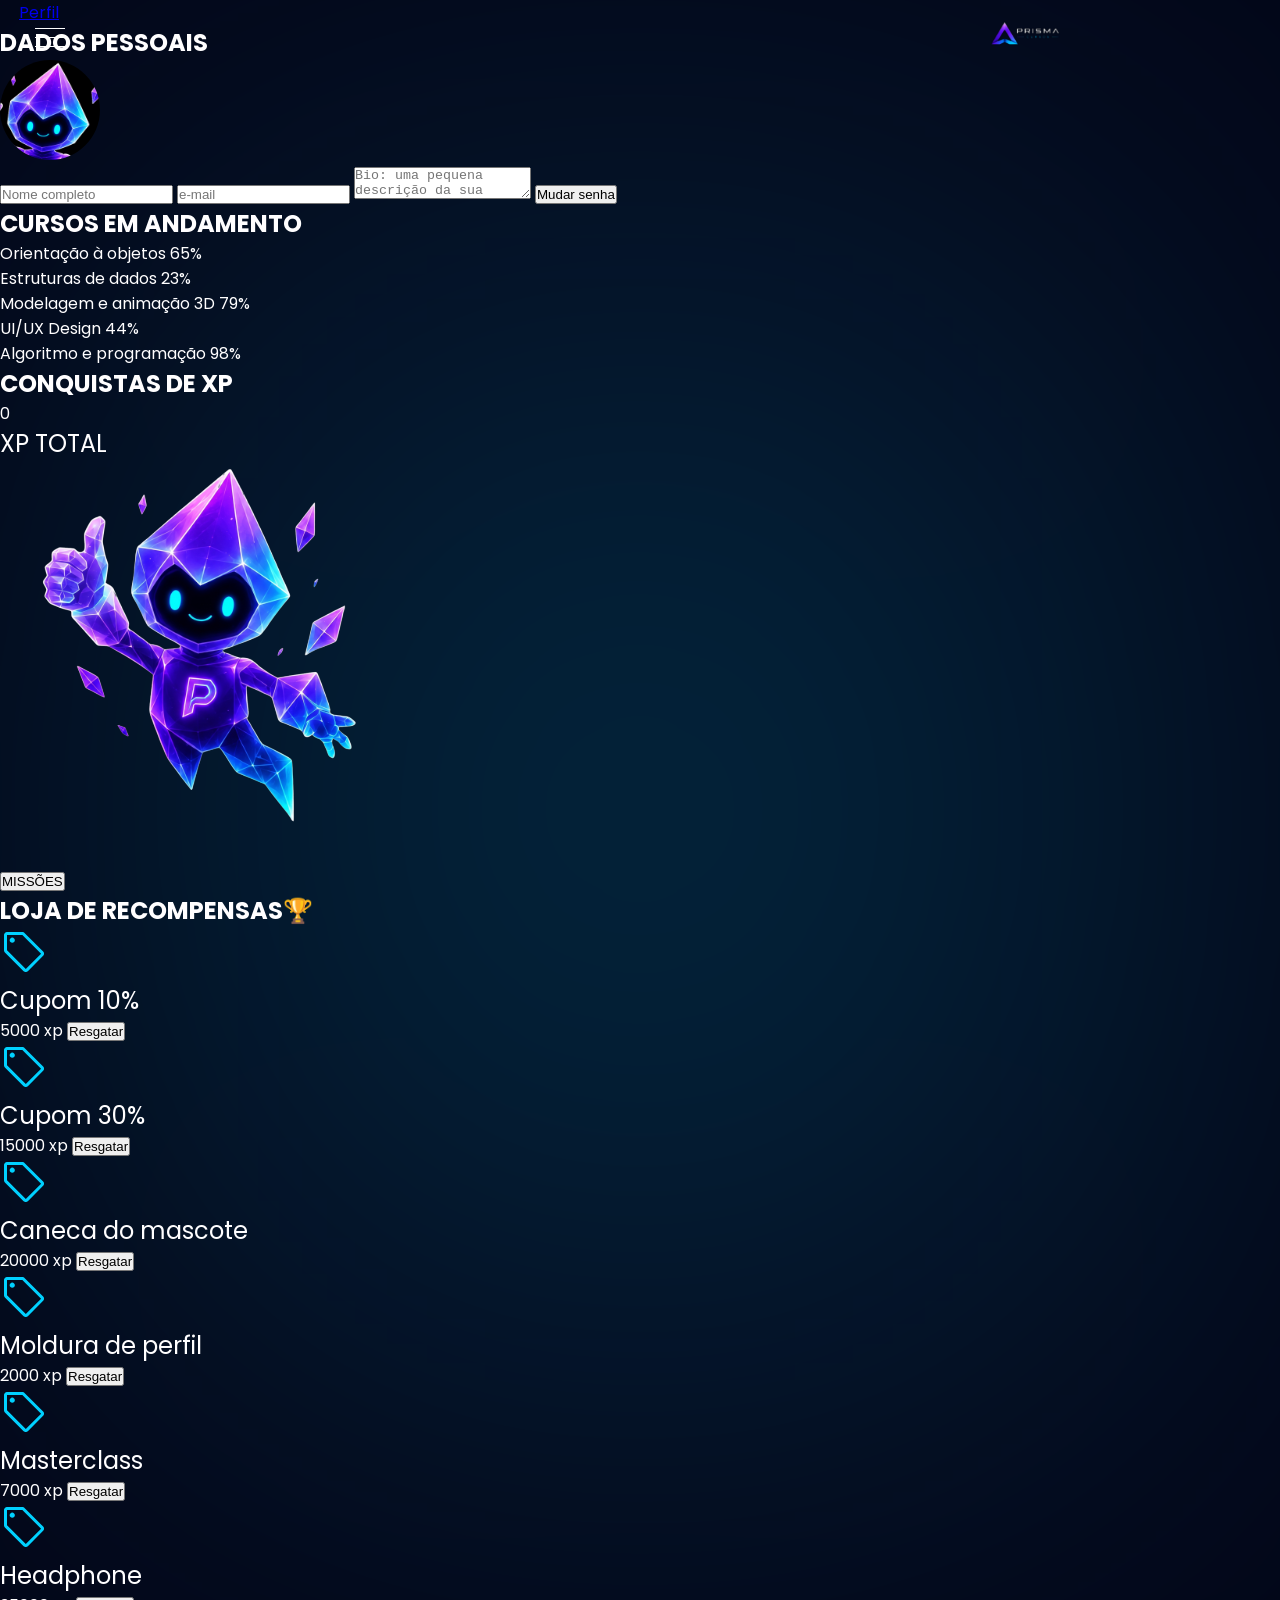
<file: html/perfil.html>
<!DOCTYPE html>
<html lang="pt-BR">
    <head>
        <meta charset="UTF-8">
        <meta name="viewport" content="width=device-width, initial-scale=1.0">

        <link rel="preconnect" href="https://fonts.googleapis.com">
        <link rel="preconnect" href="https://fonts.gstatic.com" crossorigin>
        <link href="https://fonts.googleapis.com/css2?family=Poppins:ital,wght@0,100;0,200;0,300;0,400;0,500;0,600;0,700;0,800;0,900;1,100;1,200;1,300;1,400;1,500;1,600;1,700;1,800;1,900&display=swap" rel="stylesheet">
        
        <title>Perfil</title>

        <link rel="stylesheet" href="../css/style.css">
    </head>

    <body>
        <header>
            <nav class="navbar">
                <img src="../assets/logo.svg" alt="Logo Prisma" class="logo" />
                <ul class="nav-links">
                    <li><a href="../index.html">Início</a></li>
                    <li><a href="../cursos.html">Cursos</a></li>
                    <li><a href="../quemsomos.html">Quem Somos?</a></li>
                    <li><a href="../depoimentos.html">Depoimentos</a></li>
                    <li><a href="../contato.html">Contato</a></li>
                </ul>
                <a href="#" class="btn-perfil-nav"> Perfil </a>
            </nav>

            <nav class="nav-mobile">
                <div class="menu-hamburguer">
                    <div class="linha1"></div>
                    <div class="linha2"></div>
                    <div class="linha3"></div>
                </div> 

                <div class="menu-lista">
                    <ul>
                        <li><a href="../index.html"> • Início</a></li>
                        <li><a href="../cursos.html"> • Cursos</a></li>
                        <li><a href="../quemsomos.html"> • Quem Somos?</a></li>
                        <li><a href="../depoimentos.html"> • Depoimentos</a></li>
                        <li><a href="../contato.html"> • Contato</a></li>
                    </ul>
                    <img src="../assets/logo.svg" alt="Logo Prisma" class="logo-menu-ativo"/>
                </div>
            </nav>
        </header>

        <main class="dashboard-container">
            <section class="card area-perfil">
                <h2>DADOS PESSOAIS</h2>
                <img src="../assets/fotoPerfil.svg" alt="fotoPerfil" class="foto-perfil">
                <form>
                    <input type="text" placeholder="Nome completo">
                    <input type="email" placeholder="e-mail">
                    <textarea placeholder="Bio: uma pequena descrição da sua jornada"></textarea>
                    <button type="button" class="btn-ciano">Mudar senha</button>
                </form>
            </section>

            <section class="card area-cursos">
                <h2>CURSOS EM ANDAMENTO</h2>
        
                <div class="curso-item">
                    <div class="curso-info">
                        <span>Orientação à objetos</span>
                        <span>65%</span>
                    </div>
                    <div class="barra-fundo">
                        <div class="barra-progresso" style="width: 65%;"></div>
                    </div>
                </div>

                <div class="curso-item">
                    <div class="curso-info">
                        <span>Estruturas de dados</span>
                        <span>23%</span>
                    </div>
                    <div class="barra-fundo">
                        <div class="barra-progresso" style="width: 23%;"></div>
                    </div>
                </div>

                <div class="curso-item">
                    <div class="curso-info">
                        <span>Modelagem e animação 3D</span>
                        <span>79%</span>
                    </div>
                    <div class="barra-fundo">
                        <div class="barra-progresso" style="width: 79%;"></div>
                    </div>
                </div>

                <div class="curso-item">
                    <div class="curso-info">
                        <span>UI/UX Design</span>
                        <span>44%</span>
                    </div>
                    <div class="barra-fundo">
                        <div class="barra-progresso" style="width: 44%;"></div>
                    </div>
                </div>

                <div class="curso-item">
                    <div class="curso-info">
                        <span>Algoritmo e programação</span>
                        <span>98%</span>
                    </div>
                    <div class="barra-fundo">
                        <div class="barra-progresso" style="width: 98%;"></div>
                    </div>
                </div>
            </section>

            <section class="card area-xp" style="background: transparent; box-shadow: none; padding: 0;">
                <div class="card-conquistas-xp">
                    <h2>CONQUISTAS DE XP</h2>
                    <div class="xp-total" id="xp-contador">0</div>
                    <p>XP TOTAL</p>
                </div>
                <img src="../assets/mascoteJoia.svg" alt="Mascote Prisma" class="mascote">
            </section>

            <div class="area-missoes">
                <button type="button" class="btn-roxo">MISSÕES</button>
            </div>

            <section class="card area-loja">
                <h2>LOJA DE RECOMPENSAS🏆</h2>
                <div class="cards-loja-container">
                    
                    <div class="card-recompensa">
                        <img src="../assets/etiqueta.svg" alt="Ícone de Recompensa" class="icone-recompensa">
                        <p>Cupom 10%</p>
                        <span>5000 xp</span>
                        <button type="button" class="btn-resgatar" data-custo="5000">Resgatar</button>
                    </div>

                    <div class="card-recompensa">
                        <img src="../assets/etiqueta.svg" alt="Ícone de Recompensa" class="icone-recompensa">
                        <p>Cupom 30%</p>
                        <span>15000 xp</span>
                        <button type="button" class="btn-resgatar" data-custo="15000">Resgatar</button>
                    </div>

                    <div class="card-recompensa">
                        <img src="../assets/etiqueta.svg" alt="Ícone de Recompensa" class="icone-recompensa">
                        <p>Caneca do mascote</p>
                        <span>20000 xp</span>
                        <button type="button" class="btn-resgatar" data-custo="20000">Resgatar</button>
                    </div>

                    <div class="card-recompensa">
                        <img src="../assets/etiqueta.svg" alt="Ícone de Recompensa" class="icone-recompensa">
                        <p>Moldura de perfil</p>
                        <span>2000 xp</span>
                        <button type="button" class="btn-resgatar" data-custo="2000">Resgatar</button>
                    </div>

                    <div class="card-recompensa">
                        <img src="../assets/etiqueta.svg" alt="Ícone de Recompensa" class="icone-recompensa">
                        <p>Masterclass</p>
                        <span>7000 xp</span>
                        <button type="button" class="btn-resgatar" data-custo="7000">Resgatar</button>
                    </div>

                    <div class="card-recompensa">
                        <img src="../assets/etiqueta.svg" alt="Ícone de Recompensa" class="icone-recompensa">
                        <p>Headphone</p>
                        <span>35000 xp</span>
                        <button type="button" class="btn-resgatar" data-custo="35000">Resgatar</button>
                    </div>

                </div>
            </section>
        </main>

        <script src="../js/perfil.js"></script>
        <script src="../js/xp-perfil.js"></script>
    </body>
</html>
</file>
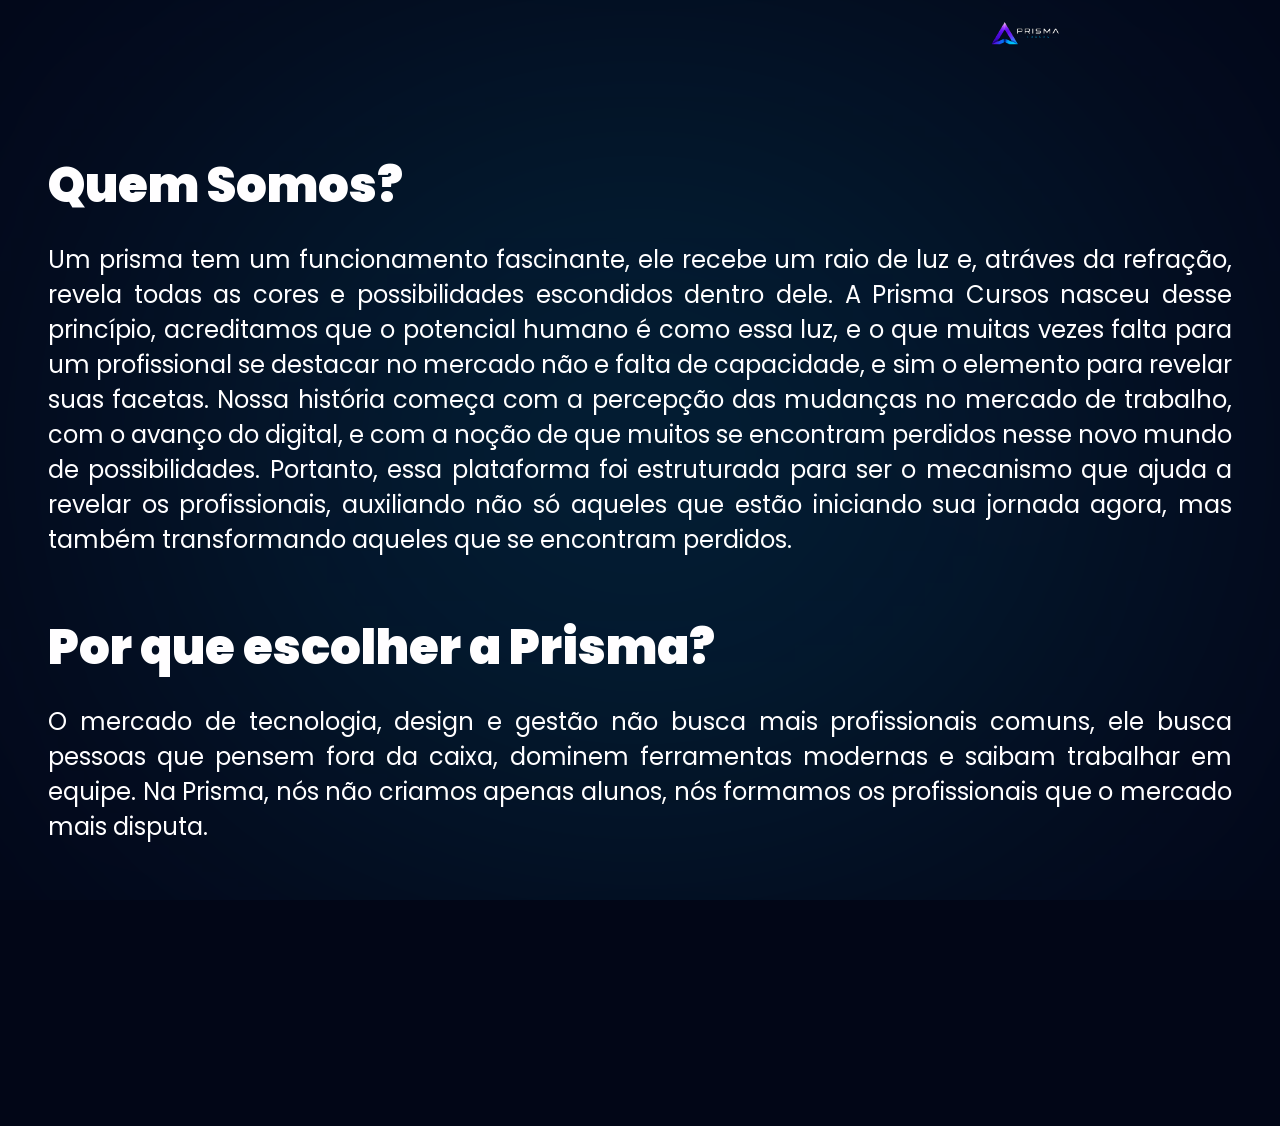
<file: html/quemsomos.html>
<!DOCTYPE html>
<html lang="pt-BR">
<head>
    <meta charset="UTF-8">
    <meta name="viewport" content="width=device-width, initial-scale=1.0">

    <link rel="preconnect" href="https://fonts.googleapis.com">
    <link rel="preconnect" href="https://fonts.gstatic.com" crossorigin>
    <link href="https://fonts.googleapis.com/css2?family=Poppins:ital,wght@0,100;0,200;0,300;0,400;0,500;0,600;0,700;0,800;0,900;1,100;1,200;1,300;1,400;1,500;1,600;1,700;1,800;1,900&display=swap" rel="stylesheet">
    
    <title>Quem Somos - Prisma Cursos</title>

    <link rel="stylesheet" href="../css/style.css">
</head>

<body>

    <nav class="navbar">
  <img src="../assets/logoPrisma2.svg" alt="Logo Prisma" class="logo" />

  <ul class="nav-links">
    <li>
      <a href="../index.html"><u>Início</u></a>
    </li>

    <li>
      <a href="./cursos.html"><u>Cursos</u></a>
    </li>

    <li>
      <a href="./quemsomos.html"><u>Quem Somos?</u></a>
    </li>

    <li>
      <a href="./depoimentos.html"><u>Depoimentos</u></a>
    </li>

    <li>
      <a href="./contato.html"><u>Contato</u></a>
    </li>
  </ul>

  <div class="acoes-navbar">
    <a href="#" class="btn-matricula">
      Faça sua matrícula
    </a>


    
<main class="container">
    <section class="quem-somos-conteudo1">
        <h1>Quem Somos?</h1>
        <p>Um prisma tem um funcionamento fascinante, ele recebe um raio de luz e, atráves da refração, revela todas as cores e possibilidades escondidos dentro dele. A Prisma Cursos nasceu desse princípio, acreditamos que o potencial humano é como essa luz, e o que muitas vezes falta para um profissional se destacar no mercado não e falta de capacidade, e sim o elemento para revelar suas facetas. Nossa história começa com a percepção das mudanças no mercado de trabalho, com o avanço do digital, e com a noção de que muitos se encontram perdidos nesse novo mundo de possibilidades. Portanto, essa plataforma foi estruturada para ser o mecanismo que ajuda  a revelar os profissionais, auxiliando não só aqueles que estão iniciando sua jornada agora, mas também transformando aqueles que se encontram perdidos.</p>
    </section>

    <section class="quem-somos-conteudo2">
        <h1>Por que escolher a Prisma?</h1>
        <p>O mercado de tecnologia, design e gestão não busca mais profissionais comuns, ele busca pessoas que pensem fora da caixa, dominem ferramentas modernas e saibam trabalhar em equipe. Na Prisma, nós não criamos apenas alunos, nós formamos os profissionais que o mercado mais disputa.</p>
    </section>

    <section class="quem-somos-conteudo3">
        <h3 class="slogan-gradiente">Conhecimento por todos os ângulos, revele o seu potencial!</h3>
    </section>
</main>

<body>
</html>
</file>
<file: css/style.css>
* {
  margin: 0;
  padding: 0;
  box-sizing: border-box;
}

:root {
  --fundo-base: #020617;
  --texto: #fffeff;
  --ciano: #00d1ff;
  --roxo: #5b2eff;
  --roxo-escuro: #371c99;
  --fonte: "Poppins", sans-serif;
}

body {
  background-color: var(--fundo-base);
  font-family: var(--fonte);
  color: var(--texto);

  min-height: 100vh;
  font-weight: 400;
  position: relative;
  overflow: hidden;

  min-height: 100vh;
  font-weight: 400;
  position: relative;

  overflow-x: hidden;
}

body::before {
  content: "";
  position: absolute;
  top: 0;
  left: 0;
  width: 100%;
  height: 100%;
  z-index: -1;
  background: radial-gradient(
    circle at center,
    rgba(0, 209, 255, 0.2) 0%,
    rgba(27, 18, 53, 0.2) 85%
  );
  filter: blur(200px);
}

h1 {
  font-size: 48px;
  font-weight: 900;
  margin-bottom: 20px;
}

h3 {
  font-size: 42px;
  font-weight: 900;
}

p {
  font-size: 24px;
  font-weight: 400;
  text-align: justify;
  hyphens: auto;
}

.container {
  position: absolute;
  top: 150px;
  left: 48px;
  right: 48px;
}

.quem-somos-conteudo1 {
  margin-bottom: 55px;
}

.quem-somos-conteudo2 {
  margin-bottom: 108px;
}

.quem-somos-conteudo3 {
  width: 100%;
  left: 0;
  text-align: center;
  margin-bottom: 48px;
  background-image: linear-gradient(90deg, var(--ciano) 0%, var(--roxo) 55%);
  -webkit-background-clip: text;
  background-clip: text;
  color: transparent;
}

.success-page {
  min-height: 100vh;

  display: flex;
  flex-direction: column;
  align-items: center;

  text-align: center;

  padding: 2rem;
  padding-top: 80px;
}

.success-title {
  font-family: "Poppins", sans-serif;
  font-size: 4rem;
  font-weight: 800;
  color: white;
  margin-top: -10px;
}

.success-title span {
  background: linear-gradient(90deg, #00d1ff 52%, #8a38f5 100%);

  -webkit-background-clip: text;
  -webkit-text-fill-color: transparent;
  background-clip: text;
}

.success-mascot {
  width: 500px;
  margin: 1rem 0;
  margin-top: -40px;
}

.success-subtitle {
  color: #3bd9ff;
  margin-bottom: 1rem;
  margin-top: -20;
}

.success-text {
  color: white;
  max-width: 900px;
  line-height: 1.6;
  margin-top: -10px;
}

.success-buttons {
  display: flex;
  gap: 1rem;
  margin-top: -1rem;
}

.btn-primary {
  background: #5b2dff;
  color: white;

  border: none;
  border-radius: 30px;

  padding: 18px 40px;

  font-family: "Poppins", sans-serif;
  font-weight: 600;

  cursor: pointer;

  font-size: 1.1rem;
}

.success-navbar {
  width: 100%;

  display: flex;
  justify-content: space-between;
  align-items: center;

  margin-bottom: 3rem;
}

.navbar-logo {
  width: 150px;
}

.navbar-links {
  display: flex;
  gap: 2.5rem;

  list-style: none;
}

.navbar-links a {
  color: white;
  text-decoration: none;

  font-family: "Poppins", sans-serif;
}

.perfil-btn {
  display: flex;
  align-items: center;
  gap: 6px;

  background: linear-gradient(90deg, #5b2eff 0%, #371c99 100%);

  border: none;
  border-radius: 20px;

  padding: 8px 16px;

  cursor: pointer;
}

.perfil-icon {
  width: 48px;
  height: 48px;

  border-radius: 50%;
}

.perfil-btn span {
  color: #00d1ff;

  font-weight: 700;
  font-size: 1rem;
}

/* NAVBAR!!!!*/

.navbar {
  display: flex;
  justify-content: space-between;
  align-items: center;
  padding: 32px 48px;
}

.logo {
  width: 200px;
  height: 112px;
  object-fit: contain;
}

.nav-links {
  display: flex;
  gap: 40px;
  list-style: none;
}

.nav-links a {
  text-decoration: none;
  color: var(--texto);
  font-size: 20px;
  font-weight: 400;
}

.btn-matricula {
  width: 264px;
  height: 60px;
  display: none;

  display: flex;
  align-items: center;
  justify-content: center;

  text-decoration: none;
  color: var(--texto);

  font-size: 24px;
  font-weight: 900;

  display: flex;
  align-items: center;
  justify-content: center;
  text-decoration: none;
  color: var(--texto);
  font-size: 24px;
  font-weight: 900;
  border-radius: 20px;
  visibility: hidden;
  background: radial-gradient(circle, #5b2eff 0%, #371c99 100%);
}

/* Mobile NavBar */
.menu-hamburguer {
  display: none;
  cursor: pointer;
}
.menu-hamburguer div {
  width: 30px;
  height: 1px;
  margin: 8px;
  background-color: white;
}

.menu-lista {
  display: none;
}

.logo-menu-ativo {
  display: none;
}

@media (max-width: 1300px) {
  .navbar {
    right: 10px;
    align-items: space-between;
    justify-content: normal;
    padding: 0px 19px;
  }
  .nav-links {
    display: none;
  }
  .menu-hamburguer {
    display: block;
    top: 20px;
    left: 27px;
    position: absolute;
  }
  .logo {
    width: 70px;
    height: 39.36px;
    position: absolute;
    right: 220px;
    top: 15px;
  }
  .btn-matricula {
    width: 201px;
    height: 37px;
    font-size: 15.27px;
    right: 10px;
    top: 15px;
    position: absolute;
    z-index: 1;
    display: none;
    visibility: hidden;
  }
  .menu-lista {
    display: flex;
    position: fixed;
    font-size: 20px;
    top: 0px;
    left: -100%;
    height: 100vh;
    width: 100%;
    justify-content: center;
    align-items: center;
    background: radial-gradient(circle, #251365 0%, #0f0829 100%);
    transition: top 0.3s ease-in-out;
    z-index: 30;
    background: radial-gradient(circle, #1f1157 0%, #05030e 100%);
    transition: top 0.3s ease-in-out;
    z-index: 30;
    gap: 40px;
  }
  .menu-lista ul {
    list-style: none;
    width: 100%;
    padding: 20px;
  }
  .menu-lista li {
    border-bottom: 2px solid rgb(255, 255, 255);
    padding: 24px 0;
  }
  .menu-lista a {
    color: white;
    text-decoration: none;
    font-size: 2rem;
    font-weight: 600;
  }
  .menu-lista.ativo {
    left: 0;
  }
  .menu-lista.ativo .logo-menu-ativo {
    display: block;
    position: absolute;
    top: 26px;
    left: 28px;
    width: 108px;
    height: 60.42px;
  }
  .botao-fechar {
    position: absolute;
    top: 22px;
    right: 25px;
    font-size: 50.93px;
    cursor: pointer;
  }
  .btn-matricula.mob {
    width: 201px;
    height: 37px;
    font-size: 26px;
    top: 15px;
    position: absolute;
    display: none;
  }

  @media (min-width: 769px) {
    html,
    body {
      overflow: hidden;
    }
  }

  @media (max-width: 768px) {
    html,
    body {
      overflow: auto;
      height: auto;
    }
  }
}
.btn-matricula-mob {
  display: flex;
  width: 342px;
  height: 62.84px;
  font-size: 26px;
  align-items: center;
  justify-content: center;
  text-align: center;
  border-radius: 11.92px;
  background: radial-gradient(circle, #5b2eff 0%, #371c99 100%);
}

/* ==========================================================================
   ESTRUTURA DE LOGIN REVISADA (DESKTOP & MOBILE)
   ========================================================================= */

.login-wrapper {
  position: relative;
  display: flex;
  justify-content: center;
  align-items: center;
  min-height: calc(100vh - 176px);
  width: 100%;
  max-width: 1200px;
  margin: 0 auto;
  padding: 40px 20px;
}

.card-login {
  background: rgba(13, 24, 49, 0.45);
  backdrop-filter: blur(16px);
  -webkit-backdrop-filter: blur(16px);
  border: 1px solid rgba(255, 255, 255, 0.08);
  border-radius: 28px;
  padding: 40px 50px;
  width: 100%;
  max-width: 600px;
  box-shadow: 0 25px 50px rgba(0, 0, 0, 0.5);
  text-align: center;
  z-index: 2;
}

.titulo-login {
  font-size: 42px;
  font-weight: 900;
  margin-bottom: 45px;
  background: linear-gradient(90deg, var(--ciano) 0%, var(--roxo) 100%);
  -webkit-background-clip: text;
  background-clip: text;
  color: transparent;
}

.form-login .input-group {
  margin-bottom: 28px;
}

.input-group input {
  width: 100%;
  height: 44px;
  background: rgba(255, 255, 255, 0.1);
  border: 1px solid rgba(255, 255, 255, 0.05);
  border-radius: 12px;
  padding: 0 16px;
  color: var(--texto);
  font-family: var(--fonte);
  font-size: 16px;
  outline: none;
}

.btn-entrar {
  width: 100%;
  max-width: 260px;
  height: 54px;
  margin: 25px auto 0 auto;
  border: none;
  border-radius: 50px;
  background: linear-gradient(135deg, var(--roxo) 0%, var(--roxo-escuro) 100%);
  color: var(--texto);
  font-family: var(--fonte);
  font-size: 18px;
  font-weight: 700;
  text-transform: uppercase;
  cursor: pointer;
  box-shadow: 0 8px 16px rgba(91, 46, 255, 0.3);
  transition:
    transform 0.2s,
    box-shadow 0.2s;
}

.mascote-login {
  position: absolute;
  left: 80%;
  bottom: 0px;
  width: 100%;
  max-width: 480px;
  height: auto;
  z-index: 10;
  pointer-events: none;
  animation: flutuarMascote 4s ease-in-out infinite;
}

@keyframes flutuarMascote {
  0%,
  100% {
    transform: translateY(0);
  }
  50% {
    transform: translateY(-15px);
  }
}

@media (max-width: 1200px) {
  .login-wrapper {
    display: flex;
    flex-direction: column;
    min-height: auto;
    gap: 30px;
  }

  .card-login {
    order: 1;
    margin: 40px auto 10px auto;
  }

  .mascote-login {
    position: static;
    order: 2;
    max-width: 280px;
    margin: 0 auto 40px auto;
    pointer-events: auto;
    animation: none;
  }
}

/* ==========================================================================
   ESTRUTURA DE INSCRIÇÃO REVISADA (DESKTOP & MOBILE)
   ========================================================================= */

.inscricao-wrapper {
  position: relative;
  display: flex;
  justify-content: center;
  align-items: center;
  min-height: calc(100vh - 176px);
  width: 100%;
  max-width: 1200px;
  margin: 0 auto;
  padding: 40px 20px;
}

.card-inscricao {
  background: rgba(13, 24, 49, 0.45);
  backdrop-filter: blur(16px);
  -webkit-backdrop-filter: blur(16px);
  border: 1px solid rgba(255, 255, 255, 0.08);
  border-radius: 28px;
  padding: 40px 50px;
  width: 100%;
  max-width: 600px;
  box-shadow: 0 25px 50px rgba(0, 0, 0, 0.5);
  text-align: center;
  z-index: 2;
}

.titulo-inscricao {
  font-size: 42px;
  font-weight: 900;
  margin-bottom: 45px;
  background: linear-gradient(90deg, var(--ciano) 0%, var(--roxo) 100%);
  -webkit-background-clip: text;
  background-clip: text;
  color: transparent;
}

.form-inscricao .input-group-inscricao {
  margin-bottom: 28px;
}

.input-group-inscricao input {
  width: 100%;
  height: 44px;
  background: rgba(255, 255, 255, 0.1);
  border: 1px solid rgba(255, 255, 255, 0.05);
  border-radius: 12px;
  padding: 0 16px;
  color: var(--texto);
  font-family: var(--fonte);
  font-size: 16px;
  outline: none;
}

.btn-entrar-inscricao {
  width: 100%;
  max-width: 260px;
  height: 54px;
  margin: 25px auto 0 auto;
  border: none;
  border-radius: 50px;
  background: linear-gradient(135deg, var(--roxo) 0%, var(--roxo-escuro) 100%);
  color: var(--texto);
  font-family: var(--fonte);
  font-size: 18px;
  font-weight: 700;
  text-transform: uppercase;
  cursor: pointer;
  box-shadow: 0 8px 16px rgba(91, 46, 255, 0.3);
  transition:
    transform 0.2s,
    box-shadow 0.2s;
}

.mascote-inscricao {
  position: absolute;
  left: 80%;
  bottom: 0px;
  width: 100%;
  max-width: 480px;
  height: auto;
  z-index: 10;
  pointer-events: none;
  animation: flutuarMascote 4s ease-in-out infinite;
}

@keyframes flutuarMascote {
  0%,
  100% {
    transform: translateY(0);
  }
  50% {
    transform: translateY(-15px);
  }
}

@media (max-width: 1200px) {
  .inscricao-wrapper {
    display: flex;
    flex-direction: column;
    min-height: auto;
    gap: 30px;
  }

  .card-inscricao {
    order: 1;
    margin: 40px auto 10px auto;
  }

  .mascote-inscricao {
    position: static;
    order: 2;
    max-width: 280px;
    margin: 0 auto 40px auto;
    pointer-events: auto;
    animation: none;
  }
  /* Cursos */

  .container-cursos {
    display: flex;
    gap: 32px;
    overflow-x: auto;
    padding: 20px 0 40px 0;
    scroll-behavior: smooth;
    -webkit-overflow-scrolling: touch;
    width: 90%;
    left: 5%;
    position: absolute;
  }

  .titulos-pagina-cursos {
    display: flex;
    justify-content: space-between;
    align-items: flex-end;
    margin-bottom: 60px;
    margin-top: 40px;
    gap: 40px;
  }

  .titulos-pagina-cursos h4 {
    color: var(--roxo);
    font-size: 16px;
    letter-spacing: 1px;
    margin-bottom: 10px;
  }

  .container-cursos::-webkit-scrollbar-track {
    background: rgba(255, 255, 255, 0.05);
    border-radius: 10px;
  }

  .container-cursos a {
    justify-content: center;
  }
  .card {
    background: linear-gradient(
      135deg,
      rgba(30, 27, 75, 0.4) 0%,
      rgba(15, 23, 42, 0.6) 100%
    );
    border: 1px solid rgba(255, 255, 255, 0.05);
    border-radius: 32px;
    min-width: 380px;
    max-width: 380px;
    padding: 32px;
    display: flex;
    flex-direction: column;
    justify-content: space-between;
    min-height: 480px;
    transition: transform 0.3s ease;
  }

  .card:hover {
    transform: translateY(-5px);
  }

  .card-icone {
    font-size: 48px;
    color: var(--roxo);
    font-family: monospace;
    font-weight: bold;
    margin-bottom: 15px;
    font-weight: 900;
  }

  .card a {
    justify-content: center;
  }

  .card h3 {
    text-align: left;
    font-size: 28px;
    font-weight: 700;
    line-height: 1.2;
    margin-bottom: 20px;
    color: var(--texto);
    min-height: 100px;
  }

  .seta {
    font-size: 14px;
  }

  .btn-cursos {
    display: flex;
    justify-content: center;
    align-items: center;
    background-color: var(--roxo);
    color: white;
    text-decoration: none;
    font-weight: 700;
    font-size: 16px;
    padding: 14px;
    border-radius: 24px;
    margin-top: auto;
    text-align: center;
    transition: background 0.2s;
  }

  .btn-cursos:hover {
    background-color: #4318d4;
  }

  .card-dropdown {
    margin-bottom: 12px;
    font-size: 16px;
    color: #a78bfa;
  }

  .card-dropdown summary {
    list-style: none;
    display: flex;
    justify-content: flex-start;
    align-items: center;
    gap: 8px;
    cursor: pointer;
    font-weight: 500;
    user-select: none;
    width: 100%;
    position: relative;
  }

  .card-dropdown summary::-webkit-details-marker {
    display: none;
  }

  .card-dropdown summary::after {
    content: "↓";
    font-size: 14px;
    transition: transform 0.2s ease;
    margin-left: auto;
  }

  .card-dropdown[open] summary::after {
    content: "↑";
  }

  .dropdown-conteudo {
    margin-top: 8px;
    padding-left: 24px;
    font-size: 14px;
    line-height: 1.5;
    color: #cbd5e1;
    text-align: left;
  }

  .preco-destaque {
    display: block;
    margin-top: 6px;
    color: var(--ciano);
    font-size: 15px;
  }

  .lado-esquerdo {
    position: absolute;
    left: 48px;
  }
  .lado-esquerdo h2 {
    font-size: 20px;
    font-weight: 900;
    margin-bottom: -10px;
    background: linear-gradient(90deg, #a855f7 0%, #371c99 100%);
    -webkit-background-clip: text;
    background-clip: text;
    -webkit-text-fill-color: transparent;
  }
  .gradiente-legal {
    background: linear-gradient(90deg, #a855f7 0%, #371c99 100%);
    -webkit-background-clip: text;
    background-clip: text;
    -webkit-text-fill-color: transparent;
    display: inline-block;
  }
  .lado-direito {
    position: absolute;
    right: 48px;
    width: 452px;
    font-size: 20px;
    height: 60px;
  }

  .card-info {
    text-align: left;
    display: flex;
    flex-direction: column;
    width: 100%;
  }

  .card-detalhe {
    font-size: 16px;
    text-align: left;
    margin-bottom: 12px;
    display: flex;
    align-items: center;
    gap: 8px;
  }
}
</file>
<file: Contato/style.css>
* {
  margin: 0;
  padding: 0;
  box-sizing: border-box;
}

:root {
  --fundo-base: #020617;
  --texto: #fffeff;
  --ciano: #00d1ff;
  --roxo: #5b2eff;
  --roxo-escuro: #371c99;
  --fonte: "Poppins", sans-serif;
}

body {
  background-color: var(--fundo-base);
  font-family: var(--fonte);
  color: var(--texto);
  min-height: 100vh;
  font-weight: 400;
  position: relative;
  overflow-x: hidden;
}

body::before {
  content: "";
  position: absolute;
  top: 0;
  left: 0;
  width: 100%;
  height: 100%;
  z-index: -1;
  background: radial-gradient(circle at center, rgba(0, 209, 255, 0.2) 0%, rgba(27, 18, 53, 0.2) 85%);
  filter: blur(200px);
}

h1 {
  font-size: 48px;
  font-weight: 900;
  margin-bottom: 20px;
}

h3 {
  font-size: 42px;
  font-weight: 900;
}

p {
  font-size: 24px;
  font-weight: 400;
  text-align: justify;
  hyphens: auto;
}

.container {
  position: absolute;
  top: 150px;
  left: 48px;
  right: 48px;
}

.quem-somos-conteudo1 {
  margin-bottom: 55px;
}

.quem-somos-conteudo2 {
  margin-bottom: 108px;
}

.quem-somos-conteudo3 {
  width: 100%;
  left: 0;
  text-align: center;
  margin-bottom: 48px;
  background-image: linear-gradient(90deg, var(--ciano) 0%, var(--roxo) 55%);
  -webkit-background-clip: text;
  background-clip: text;
  color: transparent;
}

.navbar {
  display: flex;
  justify-content: space-between;
  align-items: center;
  padding: 32px 48px;
}

.logo {
  width: 200px;
  height: 112px;
  object-fit: contain;
}

.nav-links {
  display: flex;
  gap: 40px;
  list-style: none;
}

.nav-links a {
  text-decoration: none;
  color: var(--texto);
  font-size: 20px;
  font-weight: 400;
}

.btn-matricula {
  width: 264px;
  height: 60px;
  display: flex;
  align-items: center;
  justify-content: center;
  text-decoration: none;
  color: var(--texto);
  font-size: 24px;
  font-weight: 900;
  border-radius: 20px;
  background: radial-gradient(circle, #5b2eff 0%, #371c99 100%);
}

.menu-hamburguer {
  display: none;
  cursor: pointer;
}

.menu-hamburguer div {
  width: 30px;
  height: 1px;
  margin: 8px;
  background-color: white;
}

.menu-lista {
  display: none;
}

.logo-menu-ativo {
  display: none;
}

@media (max-width: 1300px) {
  .navbar {
    right: 10px;
    align-items: space-between;
    justify-content: normal;
    padding: 0 19px;
  }
  .nav-links {
    display: none;
  }
  .menu-hamburguer {
    display: block;
    top: 20px;
    left: 27px;
    position: absolute;
  }
  .logo {
    width: 70px;
    height: 39.36px;
    position: absolute;
    right: 220px;
    top: 15px;
  }
  .btn-matricula {
    width: 201px;
    height: 37px;
    font-size: 15.27px;
    right: 10px;
    top: 15px;
    position: absolute;
    z-index: 1;
  }
  .menu-lista {
    display: flex;
    position: fixed;
    font-size: 20px;
    top: 0;
    left: -100%;
    height: 100vh;
    width: 100%;
    justify-content: center;
    align-items: center;
    background: radial-gradient(circle, #251365 0%, #0f0829 100%);
    transition: top 0.3s ease-in-out;
    z-index: 30;
  }
  .menu-lista ul {
    list-style: none;
    width: 100%;
    padding: 20px;
  }
  .menu-lista li {
    border-bottom: 2px solid rgb(255, 255, 255);
    padding: 24px 0;
  }
  .menu-lista a {
    color: white;
    text-decoration: none;
    font-size: 2rem;
    font-weight: 600;
  }
  .menu-lista.ativo {
    left: 0;
  }
  .menu-lista.ativo .logo-menu-ativo {
    display: block;
    position: absolute;
    top: 26px;
    left: 28px;
    width: 108px;
    height: 60.42px;
  }
  .botao-fechar {
    position: absolute;
    top: 22px;
    right: 25px;
    font-size: 50.93px;
    cursor: pointer;
  }
  .btn-matricula.mob {
    width: 201px;
    height: 37px;
    font-size: 26px;
    top: 15px;
    position: absolute;
  }
}

.contato-section {
  position: relative;
  padding: 80px 5%;
  display: flex;
  justify-content: center;
}

.contato-container {
  display: flex;
  position: relative;
  flex-direction: row;
  align-items: center;
  justify-content: space-between;
  width: 100%;
  max-width: 1200px;
  gap: 40px;
}

.contato-esquerda {
  flex: 1;
}

.titulo-fale {
  font-size: 50px;
  font-weight: 900;
  margin-bottom: 20px;
}

.destaque-gradiente {
  background: linear-gradient(90deg, var(--ciano), var(--roxo));
  -webkit-background-clip: text;
  color: transparent;
}

.info-lista {
  list-style: none;
  font-size: 18px;
}

.info-lista li {
  margin-bottom: 20px;
  display: flex;
  align-items: center;
  gap: 10px;
}

.contato-centro {
  flex: 1.5;
  max-width: 650px;
}

.contato-form-box {
  background: rgba(255, 255, 255, 0.05);
  padding: 30px;
  border-radius: 20px;
}

.form-estilizado input,
.form-estilizado textarea {
  width: 100%;
  padding: 12px;
  margin-bottom: 10px;
  background: #1a1a2e;
  border: none;
  border-radius: 8px;
  color: white;
}

.btn-enviar {
  width: 100%;
  padding: 15px;
  border: none;
  border-radius: 50px;
  background: linear-gradient(90deg, var(--roxo), var(--roxo-escuro));
  color: white;
  font-weight: bold;
  cursor: pointer;
}

.contato-direita {
  position: absolute;
  right: 50px;
  bottom: -400px;
  width: 300px;
  z-index: 10;
}

.mascote-img {
  width: 100%;
  max-width: 400px;
  height: auto;
}

@media (max-width: 1300px) {
  
  .contato-container {
    flex-direction: column;
    text-align: center;
    gap: 30px;
    padding-top: 20px;
  }


  .contato-centro {
    width: 100%;
    max-width: 90%;
    margin-right: 0; 
  }


  .contato-direita {
    position: relative; 
    width: 100%;
    max-width: 250px;
    margin-top: 20px;
    bottom: auto;
    right: auto;
  }


  .titulo-fale {
    font-size: 36px;
  }
}
</file>
